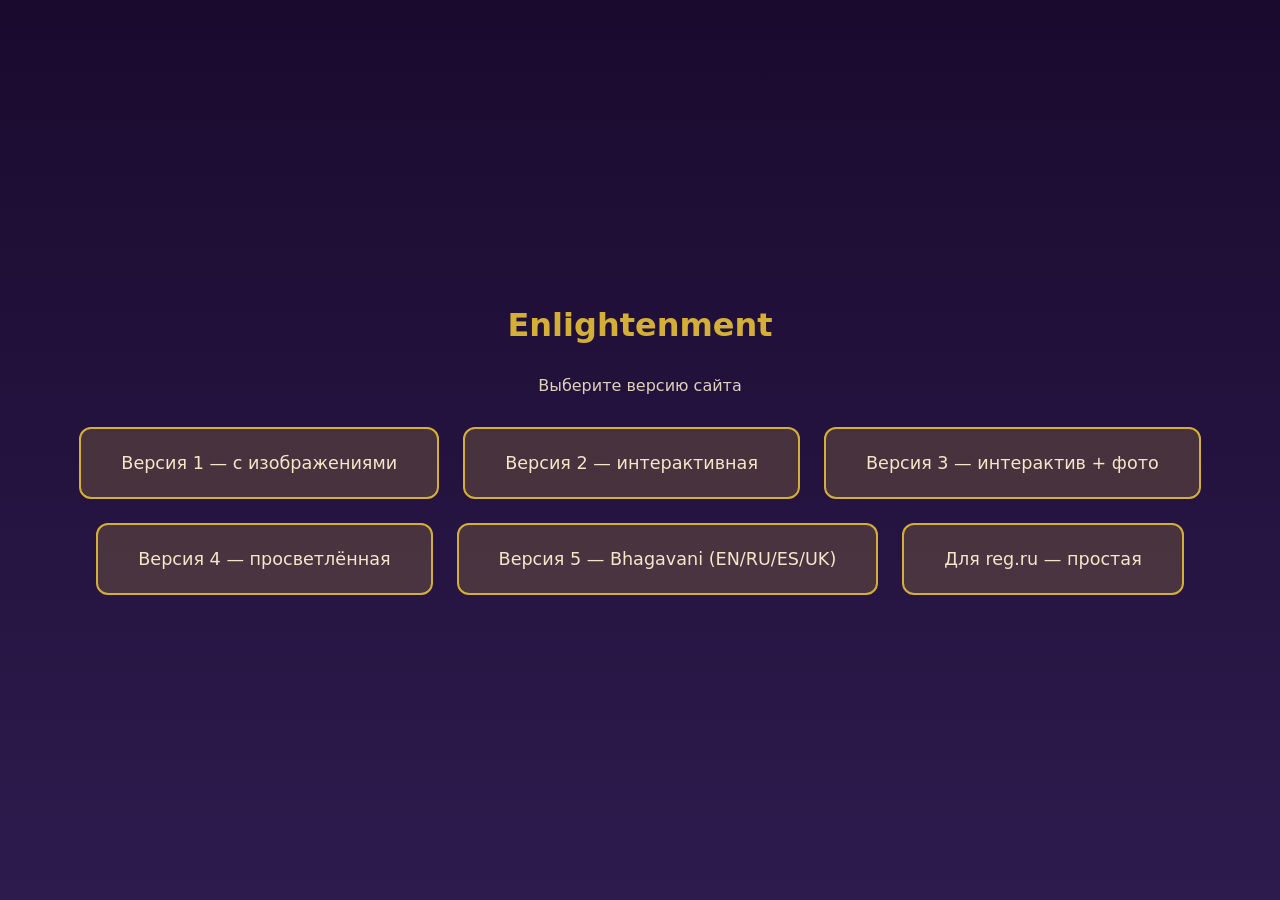
<file: index.html>
<!DOCTYPE html>
<html lang="ru">
<head>
    <meta charset="UTF-8">
    <meta name="viewport" content="width=device-width, initial-scale=1.0">
    <title>Enlightenment — Выбор версии</title>
    <style>
        * { margin: 0; padding: 0; box-sizing: border-box; }
        body {
            font-family: system-ui, sans-serif;
            background: linear-gradient(180deg, #1a0a2e, #2d1b4e);
            min-height: 100vh;
            display: flex;
            align-items: center;
            justify-content: center;
            color: #f5e6c8;
        }
        .container {
            text-align: center;
            padding: 2rem;
        }
        h1 { margin-bottom: 2rem; color: #d4af37; }
        .links { display: flex; gap: 1.5rem; justify-content: center; flex-wrap: wrap; }
        a {
            display: block;
            padding: 1.5rem 2.5rem;
            background: rgba(212, 175, 55, 0.2);
            border: 2px solid #d4af37;
            color: #f5e6c8;
            text-decoration: none;
            border-radius: 12px;
            font-size: 1.1rem;
            transition: all 0.3s;
        }
        a:hover {
            background: rgba(212, 175, 55, 0.4);
            transform: translateY(-4px);
        }
    </style>
</head>
<body>
    <div class="container">
        <h1>Enlightenment</h1>
        <p style="margin-bottom: 2rem; opacity: 0.9;">Выберите версию сайта</p>
        <div class="links">
            <a href="1/index.html">Версия 1 — с изображениями</a>
            <a href="2/index.html">Версия 2 — интерактивная</a>
            <a href="3/index.html">Версия 3 — интерактив + фото</a>
            <a href="4/index.html">Версия 4 — просветлённая</a>
            <a href="5/index.html">Версия 5 — Bhagavani (EN/RU/ES/UK)</a>
            <a href="hosting/index.html">Для reg.ru — простая</a>
        </div>
    </div>
</body>
</html>
</file>
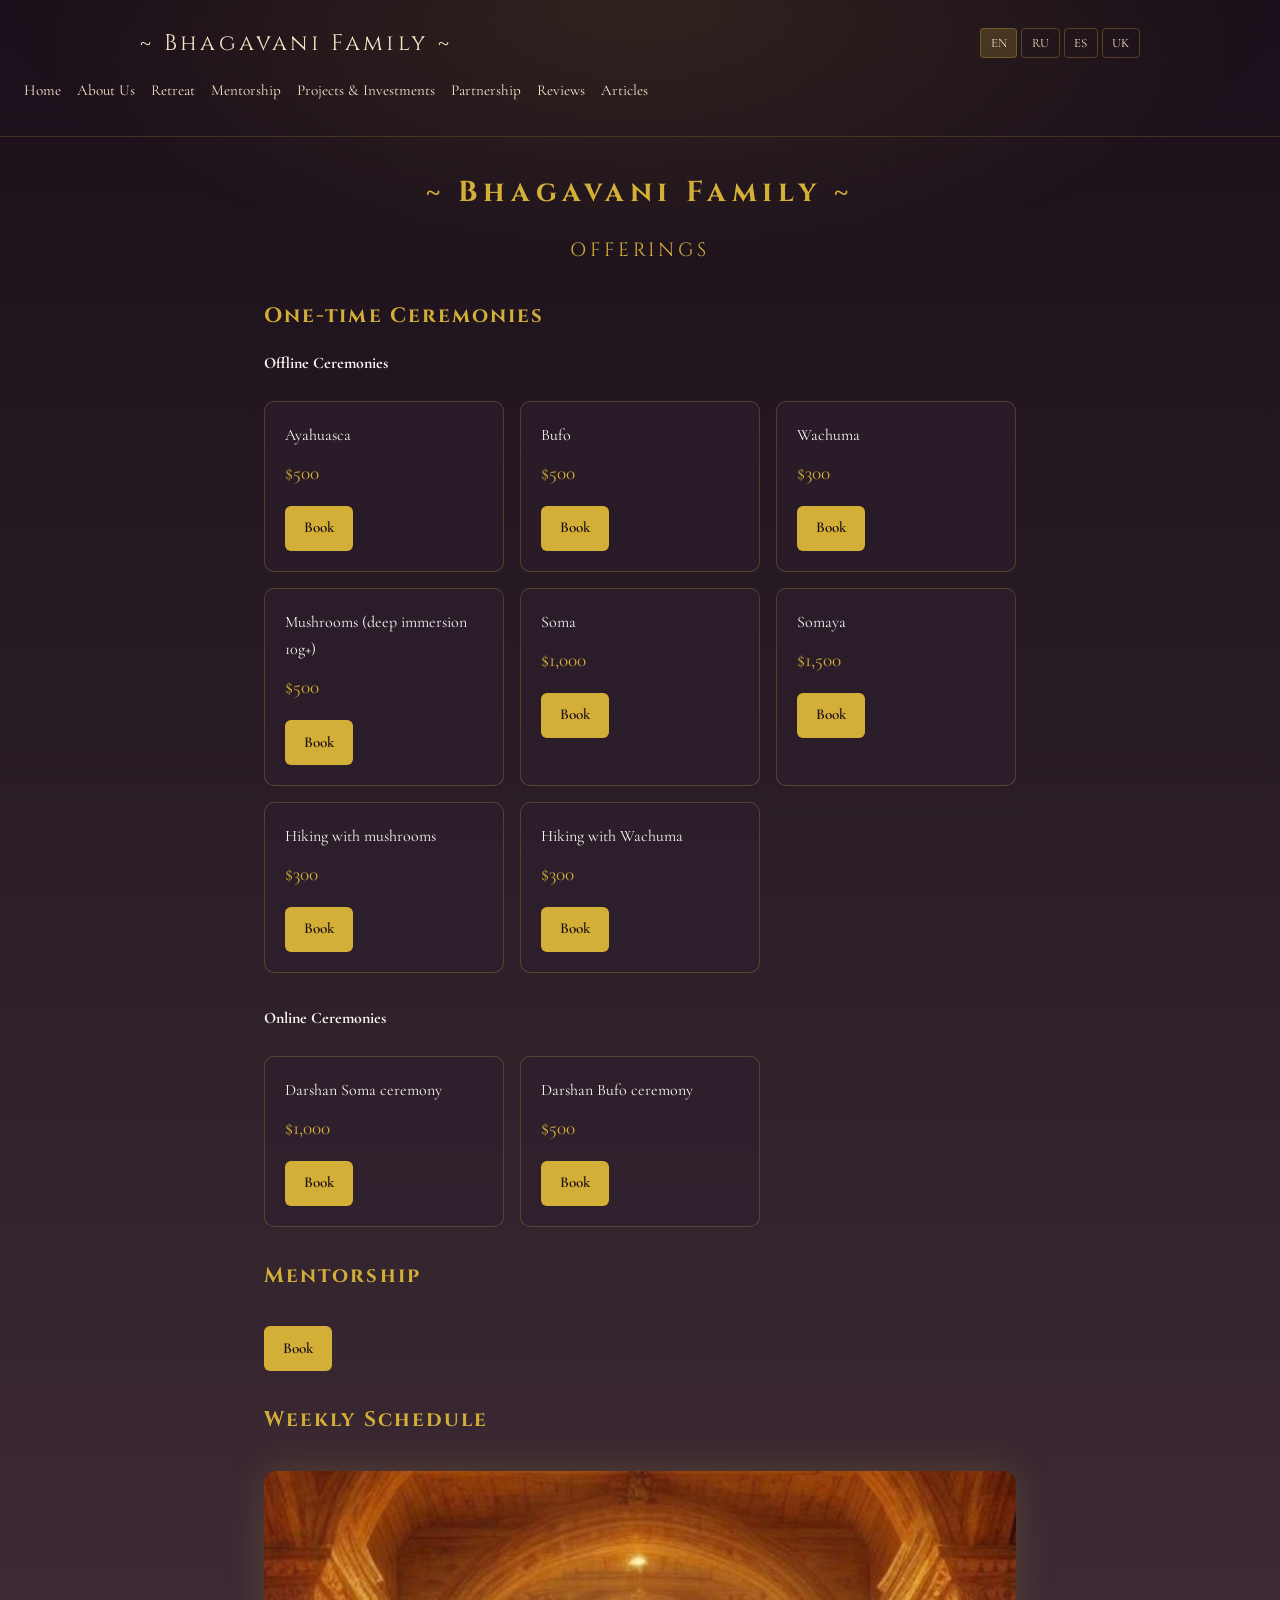
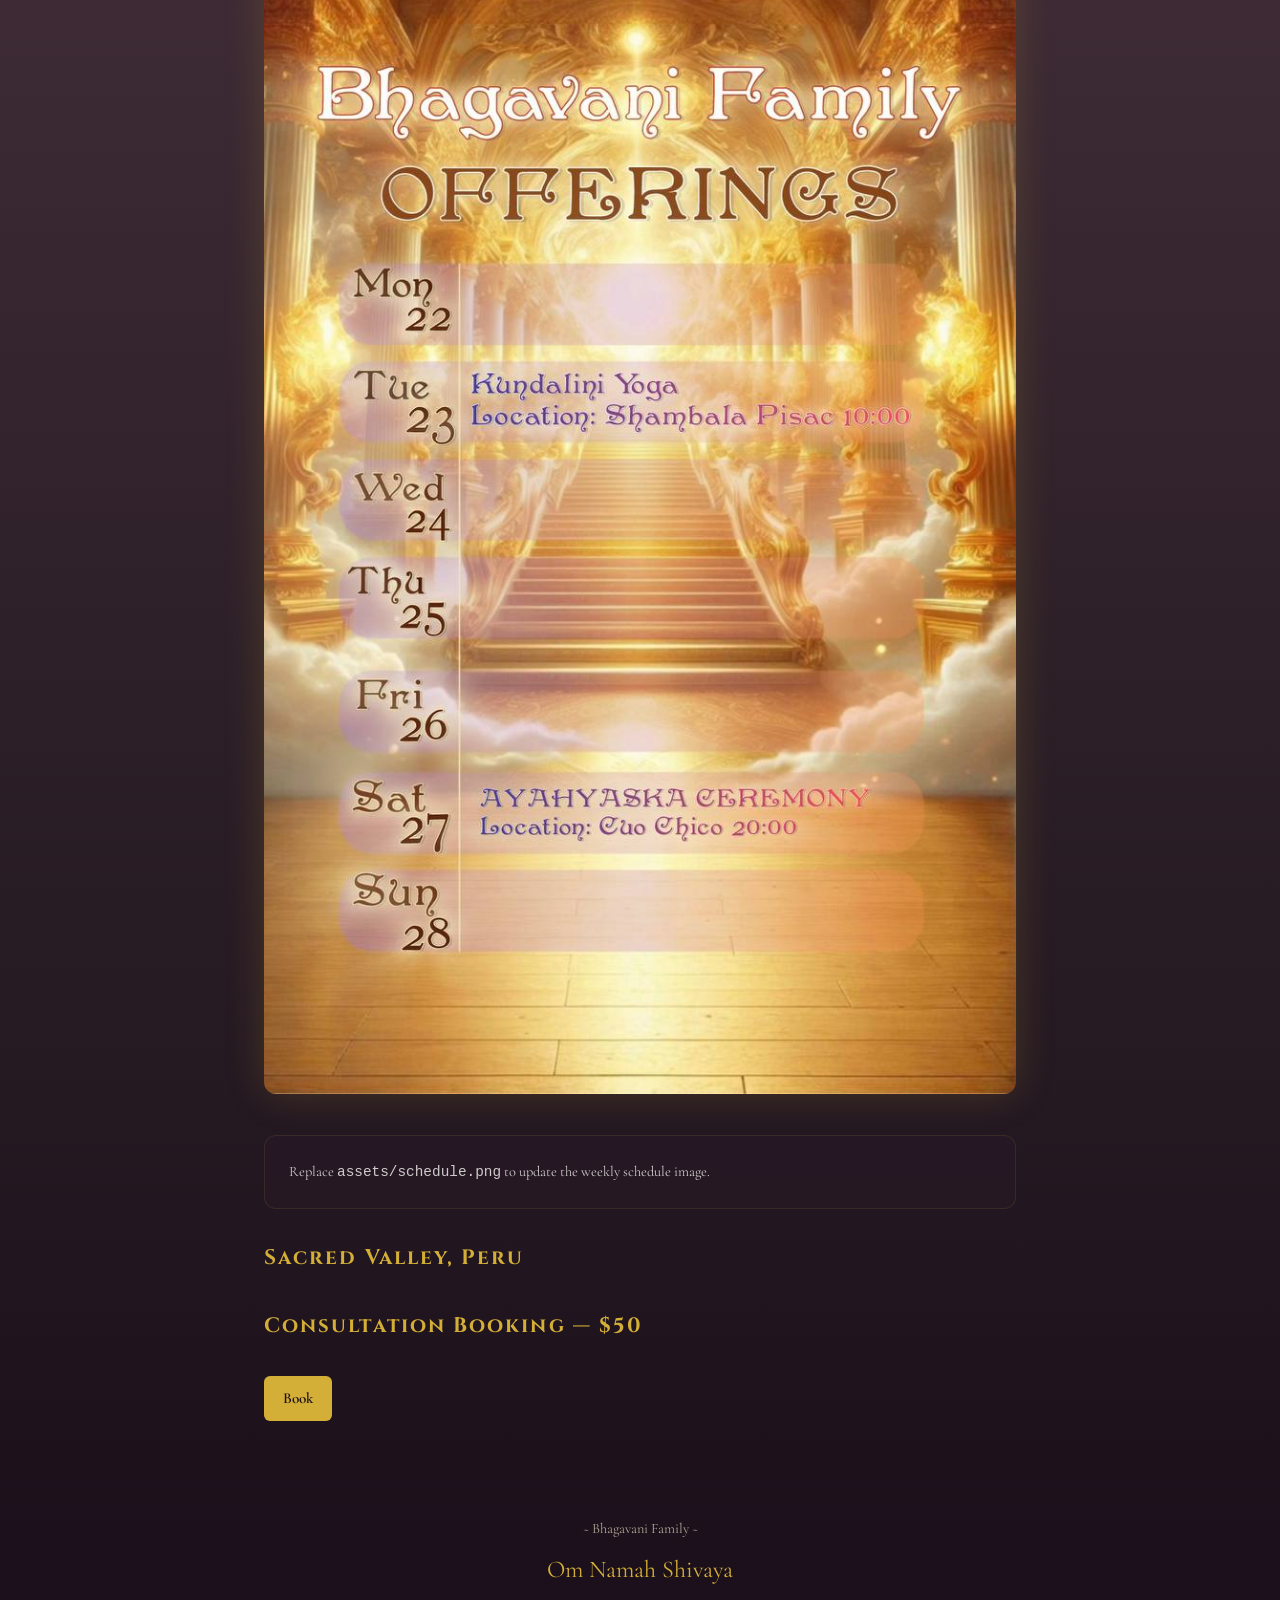
<file: 5/index.html>
<!DOCTYPE html>
<html lang="en">
<head>
  <meta charset="UTF-8">
  <meta name="viewport" content="width=device-width, initial-scale=1.0">
  <title>Bhagavani Family — Enlightenment for Everyone</title>
  <link rel="preconnect" href="https://fonts.googleapis.com">
  <link rel="preconnect" href="https://fonts.gstatic.com" crossorigin>
  <link href="https://fonts.googleapis.com/css2?family=Cinzel:wght@400;500&family=Cormorant+Garamond:ital,wght@0,300;0,400;1,400&display=swap" rel="stylesheet">
  <link rel="stylesheet" href="styles.css">
</head>
<body>
  <header class="header">
    <div class="header-inner">
      <span class="logo">~ Bhagavani Family ~</span>
      <div class="lang-switcher">
        <button class="lang-btn active" data-lang="en">EN</button>
        <button class="lang-btn" data-lang="ru">RU</button>
        <button class="lang-btn" data-lang="es">ES</button>
        <button class="lang-btn" data-lang="uk">UK</button>
      </div>
    </div>
    <nav class="nav">
      <a href="index.html" data-i18n="nav.home">Home</a>
      <a href="about.html" data-i18n="nav.about">About Us</a>
      <a href="retreat.html" data-i18n="nav.retreat">Retreat</a>
      <a href="mentorship.html" data-i18n="nav.mentorship">Mentorship</a>
      <a href="projects.html" data-i18n="nav.projects">Projects & Investments</a>
      <a href="partnership.html" data-i18n="nav.partnership">Partnership</a>
      <a href="reviews.html" data-i18n="nav.reviews">Reviews</a>
      <a href="articles.html" data-i18n="nav.articles">Articles</a>
    </nav>
  </header>

  <main>
    <h1 class="page-title" data-i18n="home.title">~ Bhagavani Family ~</h1>
    <p class="page-title" style="font-size:1.2rem;margin-top:-1rem" data-i18n="home.subtitle">OFFERINGS</p>

    <h2 data-i18n="home.ceremonies">One-time Ceremonies</h2>
    <h3 style="font-size:1rem;margin:1rem 0 0.5rem" data-i18n="home.ceremoniesOffline">Offline Ceremonies</h3>
    <div class="cards-grid">
      <div class="ceremony-card">
        <span data-i18n="ceremonies.ayahuasca">Ayahuasca</span>
        <div class="price">$500</div>
        <a href="https://wa.me/79001234567?text=Hi%2C%20I%20would%20like%20to%20book%20Ayahuasca%20ceremony" class="btn" target="_blank" rel="noopener" data-i18n="home.book">Book</a>
      </div>
      <div class="ceremony-card">
        <span data-i18n="ceremonies.bufo">Bufo</span>
        <div class="price">$500</div>
        <a href="https://wa.me/79001234567?text=Hi%2C%20I%20would%20like%20to%20book%20Bufo%20ceremony" class="btn" target="_blank" rel="noopener" data-i18n="home.book">Book</a>
      </div>
      <div class="ceremony-card">
        <span data-i18n="ceremonies.wachuma">Wachuma</span>
        <div class="price">$300</div>
        <a href="https://wa.me/79001234567?text=Hi%2C%20I%20would%20like%20to%20book%20Wachuma%20ceremony" class="btn" target="_blank" rel="noopener" data-i18n="home.book">Book</a>
      </div>
      <div class="ceremony-card">
        <span data-i18n="ceremonies.mushrooms">Mushrooms (10g+)</span>
        <div class="price">$500</div>
        <a href="https://wa.me/79001234567?text=Hi%2C%20I%20would%20like%20to%20book%20Mushrooms%20ceremony" class="btn" target="_blank" rel="noopener" data-i18n="home.book">Book</a>
      </div>
      <div class="ceremony-card">
        <span data-i18n="ceremonies.soma">Soma</span>
        <div class="price">$1,000</div>
        <a href="https://wa.me/79001234567?text=Hi%2C%20I%20would%20like%20to%20book%20Soma%20ceremony" class="btn" target="_blank" rel="noopener" data-i18n="home.book">Book</a>
      </div>
      <div class="ceremony-card">
        <span data-i18n="ceremonies.somaya">Somaya</span>
        <div class="price">$1,500</div>
        <a href="https://wa.me/79001234567?text=Hi%2C%20I%20would%20like%20to%20book%20Somaya%20ceremony" class="btn" target="_blank" rel="noopener" data-i18n="home.book">Book</a>
      </div>
      <div class="ceremony-card">
        <span data-i18n="ceremonies.hikingMushrooms">Hiking with mushrooms</span>
        <div class="price">$300</div>
        <a href="https://wa.me/79001234567?text=Hi%2C%20I%20would%20like%20to%20book%20Hiking%20with%20mushrooms" class="btn" target="_blank" rel="noopener" data-i18n="home.book">Book</a>
      </div>
      <div class="ceremony-card">
        <span data-i18n="ceremonies.hikingWachuma">Hiking with Wachuma</span>
        <div class="price">$300</div>
        <a href="https://wa.me/79001234567?text=Hi%2C%20I%20would%20like%20to%20book%20Hiking%20with%20Wachuma" class="btn" target="_blank" rel="noopener" data-i18n="home.book">Book</a>
      </div>
    </div>

    <h3 style="font-size:1rem;margin:2rem 0 0.5rem" data-i18n="home.ceremoniesOnline">Online Ceremonies</h3>
    <div class="cards-grid">
      <div class="ceremony-card">
        <span data-i18n="ceremonies.darshanSoma">Darshan Soma ceremony</span>
        <div class="price">$1,000</div>
        <a href="https://wa.me/79001234567?text=Hi%2C%20I%20would%20like%20to%20book%20Darshan%20Soma%20ceremony" class="btn" target="_blank" rel="noopener" data-i18n="home.book">Book</a>
      </div>
      <div class="ceremony-card">
        <span data-i18n="ceremonies.darshanBufo">Darshan Bufo ceremony</span>
        <div class="price">$500</div>
        <a href="https://wa.me/79001234567?text=Hi%2C%20I%20would%20like%20to%20book%20Darshan%20Bufo%20ceremony" class="btn" target="_blank" rel="noopener" data-i18n="home.book">Book</a>
      </div>
    </div>

    <h2 data-i18n="home.mentorship">Mentorship</h2>
    <p><a href="mentorship.html" class="btn" data-i18n="home.book">Book</a></p>

    <h2 data-i18n="home.schedule">Weekly Schedule</h2>
    <div class="schedule-img-wrap">
      <img src="assets/schedule.png" alt="Weekly schedule" onerror="this.src='assets/schedule-placeholder.svg'">
    </div>
    <p class="text-block" style="font-size:0.9rem;opacity:0.8">Replace <code>assets/schedule.png</code> to update the weekly schedule image.</p>

    <h2 data-i18n="home.location">Sacred Valley, Peru</h2>

    <h2 data-i18n="home.consultation">Consultation Booking — $50</h2>
    <a href="https://wa.me/79001234567?text=Hi%2C%20I%20would%20like%20to%20book%20a%20consultation" class="btn" target="_blank" rel="noopener" data-i18n="home.book">Book</a>
  </main>

  <footer class="footer">
    <p>~ Bhagavani Family ~</p>
    <p class="om-closing">Om Namah Shivaya</p>
  </footer>

  <script src="translations.js"></script>
  <script src="app.js"></script>
</body>
</html>
</file>
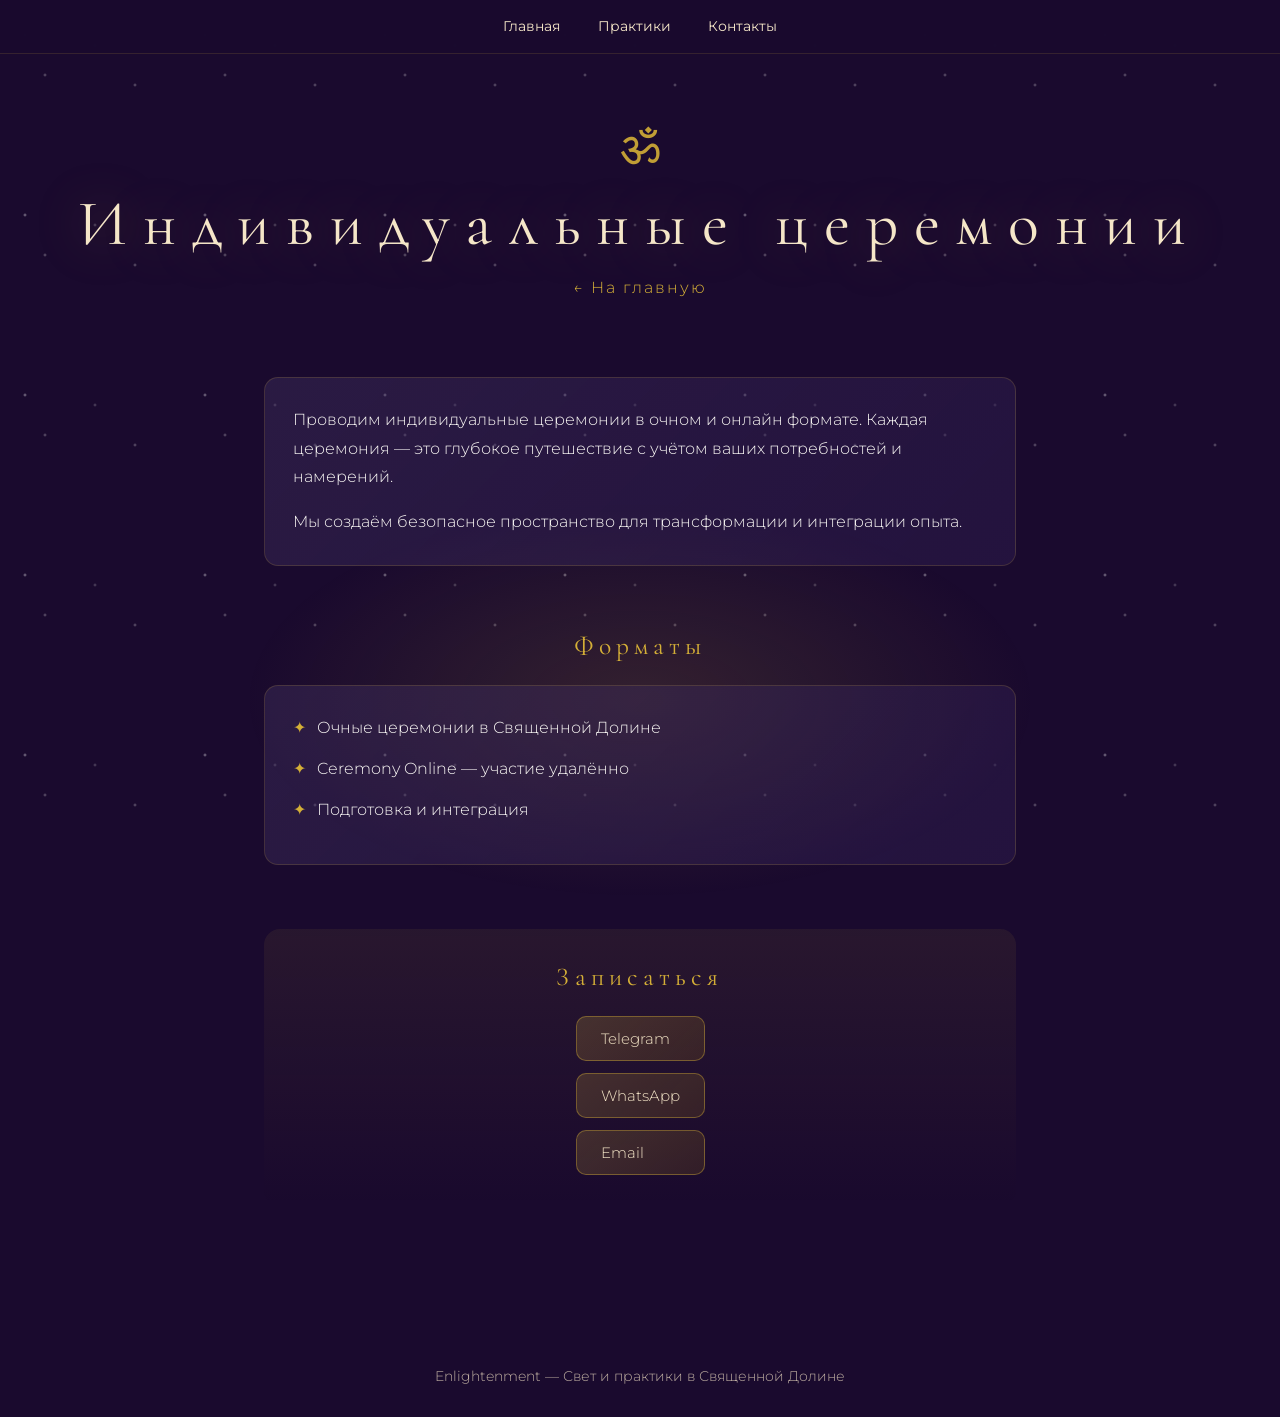
<file: hosting/ceremony/index.html>
<!DOCTYPE html>
<html lang="ru">
<head>
    <meta charset="UTF-8">
    <meta name="viewport" content="width=device-width, initial-scale=1.0">
    <title>Индивидуальные церемонии — Enlightenment</title>
    <link rel="preconnect" href="https://fonts.googleapis.com">
    <link rel="preconnect" href="https://fonts.gstatic.com" crossorigin>
    <link href="https://fonts.googleapis.com/css2?family=Cormorant+Garamond:ital,wght@0,300;0,400;0,500;1,400&family=Montserrat:wght@300;400;500&display=swap" rel="stylesheet">
    <link rel="stylesheet" href="../style.css">
</head>
<body>
    <div class="bg-stars"></div>
    <div class="bg-glow"></div>

    <nav class="nav">
        <a href="../index.html">Главная</a>
        <a href="../index.html#practices">Практики</a>
        <a href="../index.html#contact">Контакты</a>
    </nav>

    <header class="hero">
        <div class="hero-om">ॐ</div>
        <h1 class="hero-title">Индивидуальные церемонии</h1>
        <p class="hero-subtitle"><a href="../index.html" class="back-link">← На главную</a></p>
    </header>

    <main>
        <section class="section">
            <div class="content-block">
                <p>Проводим индивидуальные церемонии в очном и онлайн формате. Каждая церемония — это глубокое путешествие с учётом ваших потребностей и намерений.</p>
                <p>Мы создаём безопасное пространство для трансформации и интеграции опыта.</p>
            </div>
        </section>

        <section class="section">
            <h2 class="section-title">Форматы</h2>
            <div class="content-block">
                <ul class="program-list">
                    <li>Очные церемонии в Священной Долине</li>
                    <li>Ceremony Online — участие удалённо</li>
                    <li>Подготовка и интеграция</li>
                </ul>
            </div>
        </section>

        <section id="contact" class="section contact-section">
            <h2 class="section-title">Записаться</h2>
            <div class="contact-block">
                <div class="contact-links" style="margin:0 auto">
                    <a href="https://t.me/username" class="contact-btn" target="_blank" rel="noopener">Telegram</a>
                    <a href="https://wa.me/79001234567" class="contact-btn" target="_blank" rel="noopener">WhatsApp</a>
                    <a href="mailto:hello@example.com" class="contact-btn">Email</a>
                </div>
            </div>
        </section>
    </main>

    <footer class="footer">
        <p>Enlightenment — Свет и практики в Священной Долине</p>
    </footer>
</body>
</html>
</file>
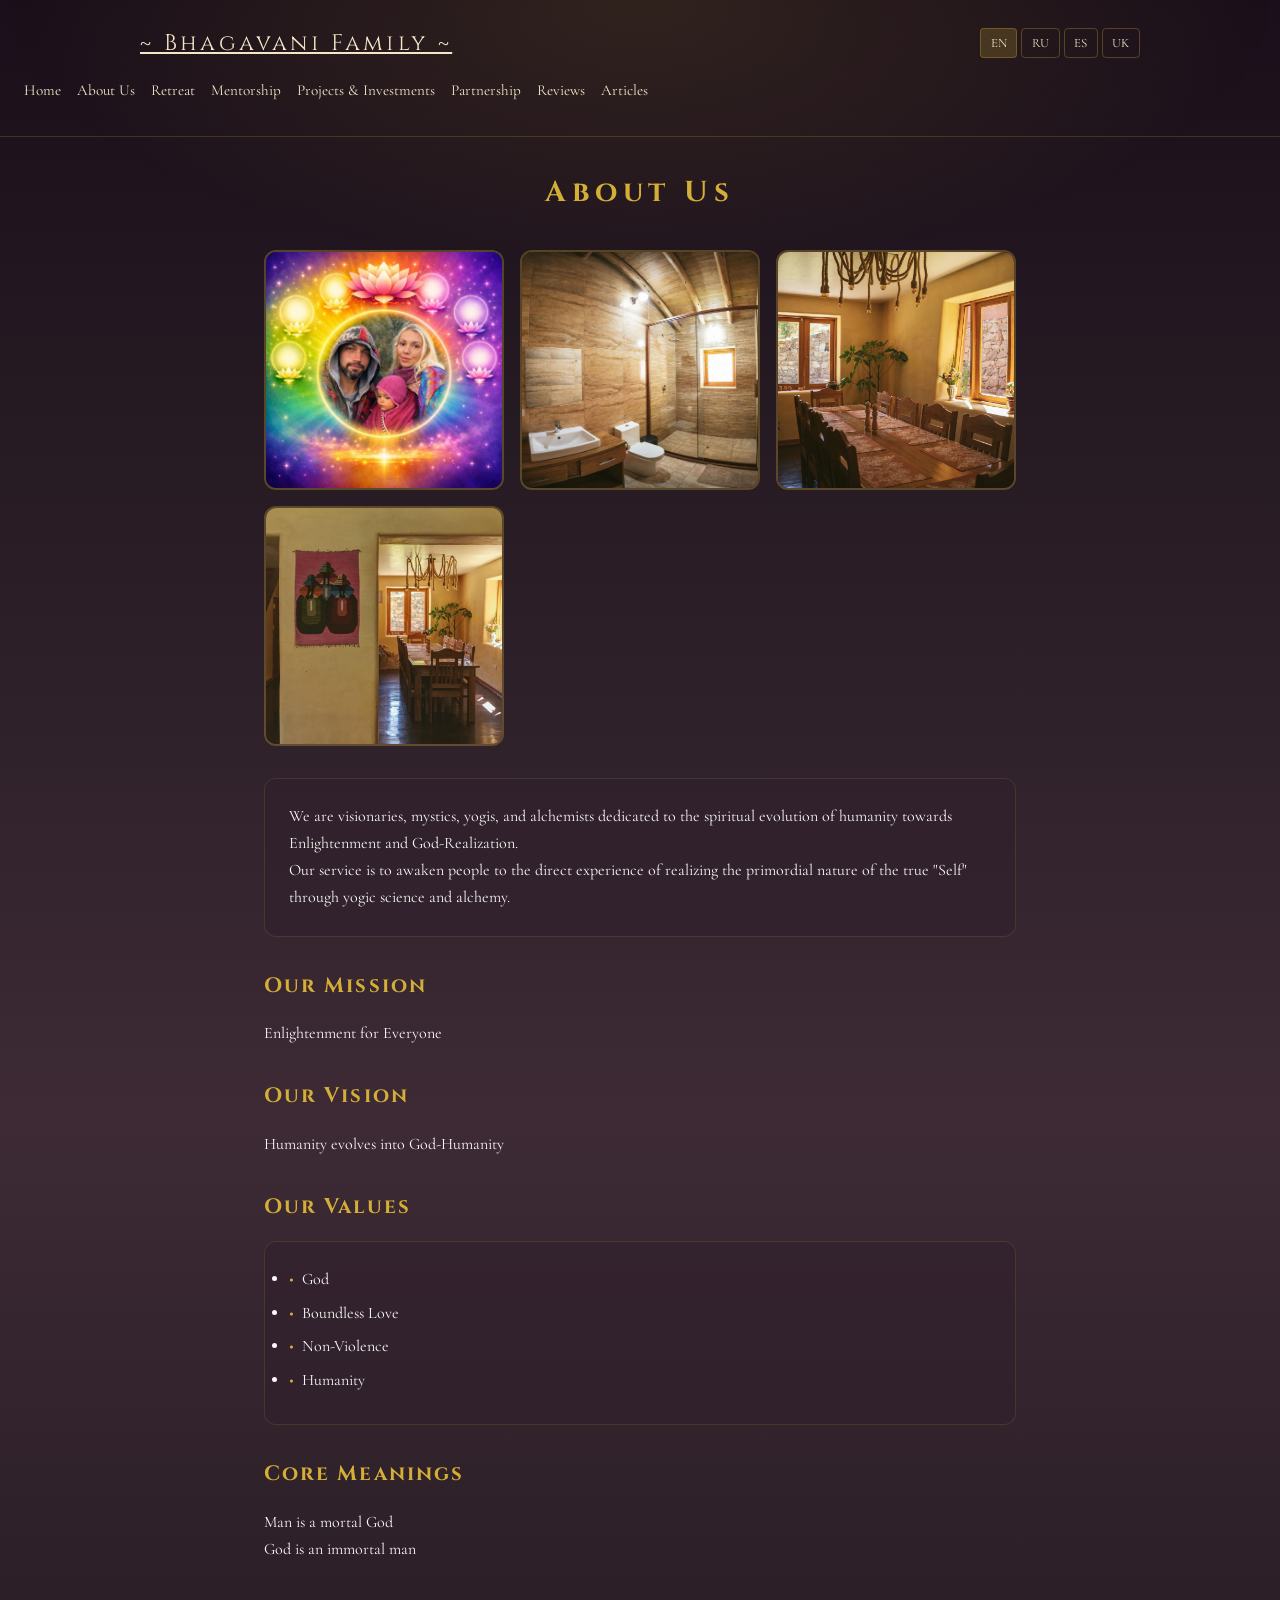
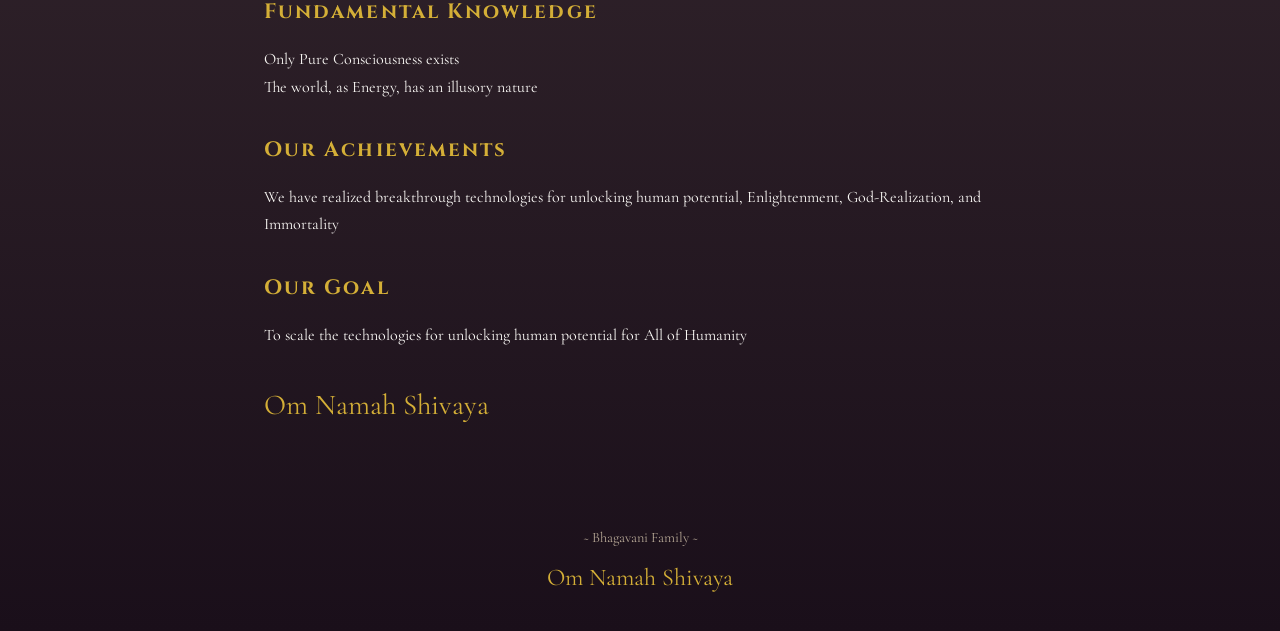
<file: 5/about.html>
<!DOCTYPE html>
<html lang="en">
<head>
  <meta charset="UTF-8">
  <meta name="viewport" content="width=device-width, initial-scale=1.0">
  <title>About Us — Bhagavani Family</title>
  <link rel="preconnect" href="https://fonts.googleapis.com">
  <link rel="preconnect" href="https://fonts.gstatic.com" crossorigin>
  <link href="https://fonts.googleapis.com/css2?family=Cinzel:wght@400;500&family=Cormorant+Garamond:ital,wght@0,300;0,400;1,400&display=swap" rel="stylesheet">
  <link rel="stylesheet" href="styles.css">
</head>
<body>
  <header class="header">
    <div class="header-inner">
      <a href="index.html" class="logo">~ Bhagavani Family ~</a>
      <div class="lang-switcher">
        <button class="lang-btn active" data-lang="en">EN</button>
        <button class="lang-btn" data-lang="ru">RU</button>
        <button class="lang-btn" data-lang="es">ES</button>
        <button class="lang-btn" data-lang="uk">UK</button>
      </div>
    </div>
    <nav class="nav">
      <a href="index.html" data-i18n="nav.home">Home</a>
      <a href="about.html" data-i18n="nav.about">About Us</a>
      <a href="retreat.html" data-i18n="nav.retreat">Retreat</a>
      <a href="mentorship.html" data-i18n="nav.mentorship">Mentorship</a>
      <a href="projects.html" data-i18n="nav.projects">Projects & Investments</a>
      <a href="partnership.html" data-i18n="nav.partnership">Partnership</a>
      <a href="reviews.html" data-i18n="nav.reviews">Reviews</a>
      <a href="articles.html" data-i18n="nav.articles">Articles</a>
    </nav>
  </header>

  <main>
    <h1 class="page-title" data-i18n="about.title">About Us</h1>

    <div class="about-photos">
      <img src="assets/who-we-are.png" alt="Bhagavani Family">
      <img src="photo_2026-02-23_06-10-38.jpg" alt="Family">
      <img src="photo_2026-02-23_06-10-46.jpg" alt="Family">
      <img src="photo_2026-02-23_06-10-49.jpg" alt="Family">
    </div>

    <div class="text-block">
      <p data-i18n="about.intro">We are visionaries, mystics, yogis, and alchemists dedicated to the spiritual evolution of humanity towards Enlightenment and God-Realization.</p>
      <p data-i18n="about.service">Our service is to awaken people to the direct experience of realizing the primordial nature of the true "Self" through yogic science and alchemy.</p>
    </div>

    <h2 data-i18n="about.mission">Our Mission</h2>
    <p data-i18n="about.missionVal">Enlightenment for Everyone</p>

    <h2 data-i18n="about.vision">Our Vision</h2>
    <p data-i18n="about.visionVal">Humanity evolves into God-Humanity</p>

    <h2 data-i18n="about.values">Our Values</h2>
    <ul class="text-block" id="values-list">
      <li>God</li>
      <li>Boundless Love</li>
      <li>Non-Violence</li>
      <li>Humanity</li>
    </ul>

    <h2 data-i18n="about.meanings">Core Meanings</h2>
    <p data-i18n="about.meaning1">Man is a mortal God</p>
    <p data-i18n="about.meaning2">God is an immortal man</p>

    <h2 data-i18n="about.knowledge">Fundamental Knowledge</h2>
    <p data-i18n="about.know1">Only Pure Consciousness exists</p>
    <p data-i18n="about.know2">The world, as Energy, has an illusory nature</p>

    <h2 data-i18n="about.achievements">Our Achievements</h2>
    <p data-i18n="about.achieveVal">We have realized breakthrough technologies for unlocking human potential, Enlightenment, God-Realization, and Immortality</p>

    <h2 data-i18n="about.goal">Our Goal</h2>
    <p data-i18n="about.goalVal">To scale the technologies for unlocking human potential for All of Humanity</p>

    <p class="om-closing" style="font-size:1.8rem;margin-top:2rem" data-i18n="about.om">Om Namah Shivaya</p>
  </main>

  <footer class="footer">
    <p>~ Bhagavani Family ~</p>
    <p class="om-closing">Om Namah Shivaya</p>
  </footer>

  <script src="translations.js"></script>
  <script src="app.js"></script>
</body>
</html>
</file>
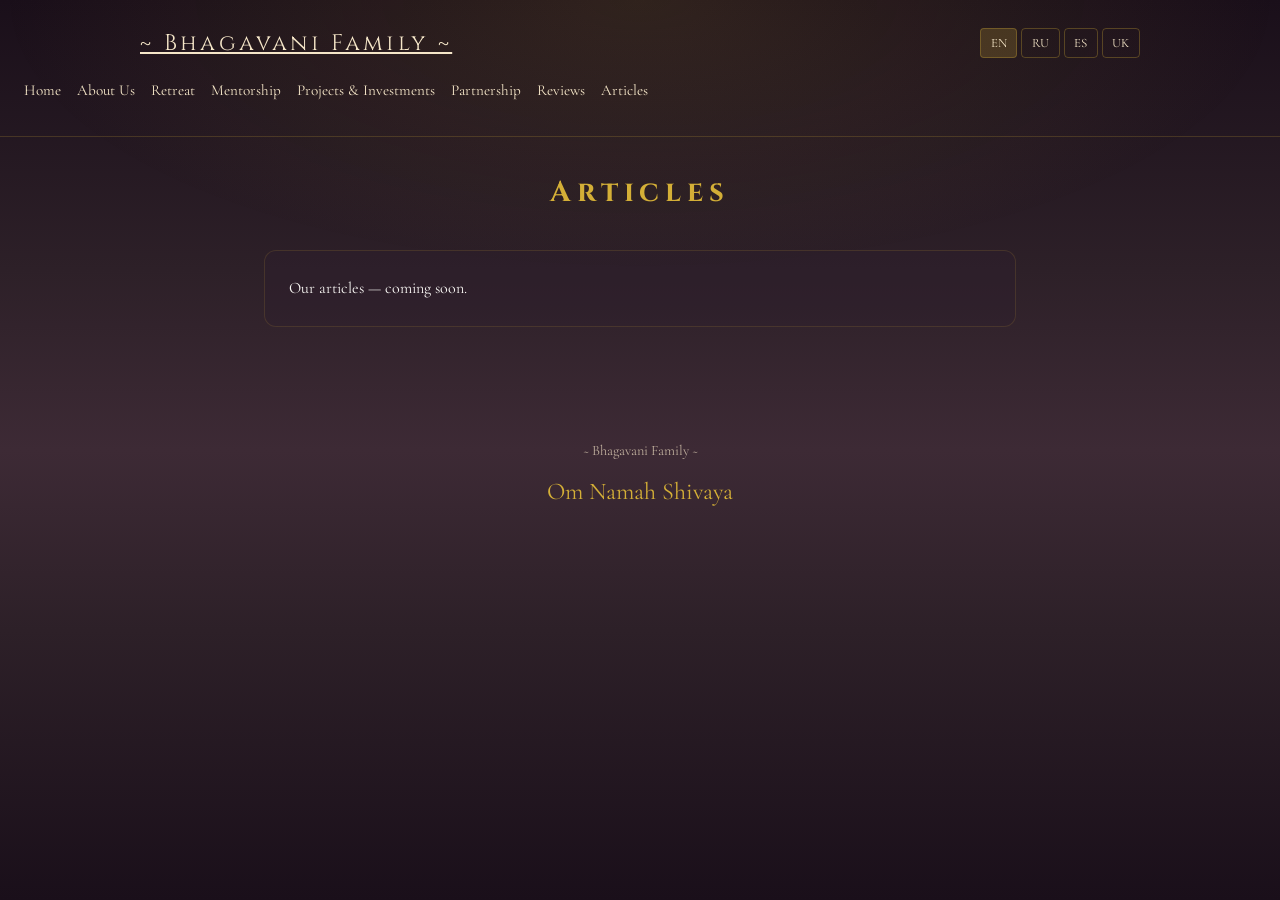
<file: 5/articles.html>
<!DOCTYPE html>
<html lang="en">
<head>
  <meta charset="UTF-8">
  <meta name="viewport" content="width=device-width, initial-scale=1.0">
  <title>Articles — Bhagavani Family</title>
  <link rel="preconnect" href="https://fonts.googleapis.com">
  <link rel="preconnect" href="https://fonts.gstatic.com" crossorigin>
  <link href="https://fonts.googleapis.com/css2?family=Cinzel:wght@400;500&family=Cormorant+Garamond:ital,wght@0,300;0,400;1,400&display=swap" rel="stylesheet">
  <link rel="stylesheet" href="styles.css">
</head>
<body>
  <header class="header">
    <div class="header-inner">
      <a href="index.html" class="logo">~ Bhagavani Family ~</a>
      <div class="lang-switcher">
        <button class="lang-btn active" data-lang="en">EN</button>
        <button class="lang-btn" data-lang="ru">RU</button>
        <button class="lang-btn" data-lang="es">ES</button>
        <button class="lang-btn" data-lang="uk">UK</button>
      </div>
    </div>
    <nav class="nav">
      <a href="index.html" data-i18n="nav.home">Home</a>
      <a href="about.html" data-i18n="nav.about">About Us</a>
      <a href="retreat.html" data-i18n="nav.retreat">Retreat</a>
      <a href="mentorship.html" data-i18n="nav.mentorship">Mentorship</a>
      <a href="projects.html" data-i18n="nav.projects">Projects & Investments</a>
      <a href="partnership.html" data-i18n="nav.partnership">Partnership</a>
      <a href="reviews.html" data-i18n="nav.reviews">Reviews</a>
      <a href="articles.html" data-i18n="nav.articles">Articles</a>
    </nav>
  </header>

  <main>
    <h1 class="page-title" data-i18n="nav.articles">Articles</h1>
    <div class="text-block">
      <p>Our articles — coming soon.</p>
    </div>
  </main>

  <footer class="footer">
    <p>~ Bhagavani Family ~</p>
    <p class="om-closing">Om Namah Shivaya</p>
  </footer>

  <script src="translations.js"></script>
  <script src="app.js"></script>
</body>
</html>
</file>
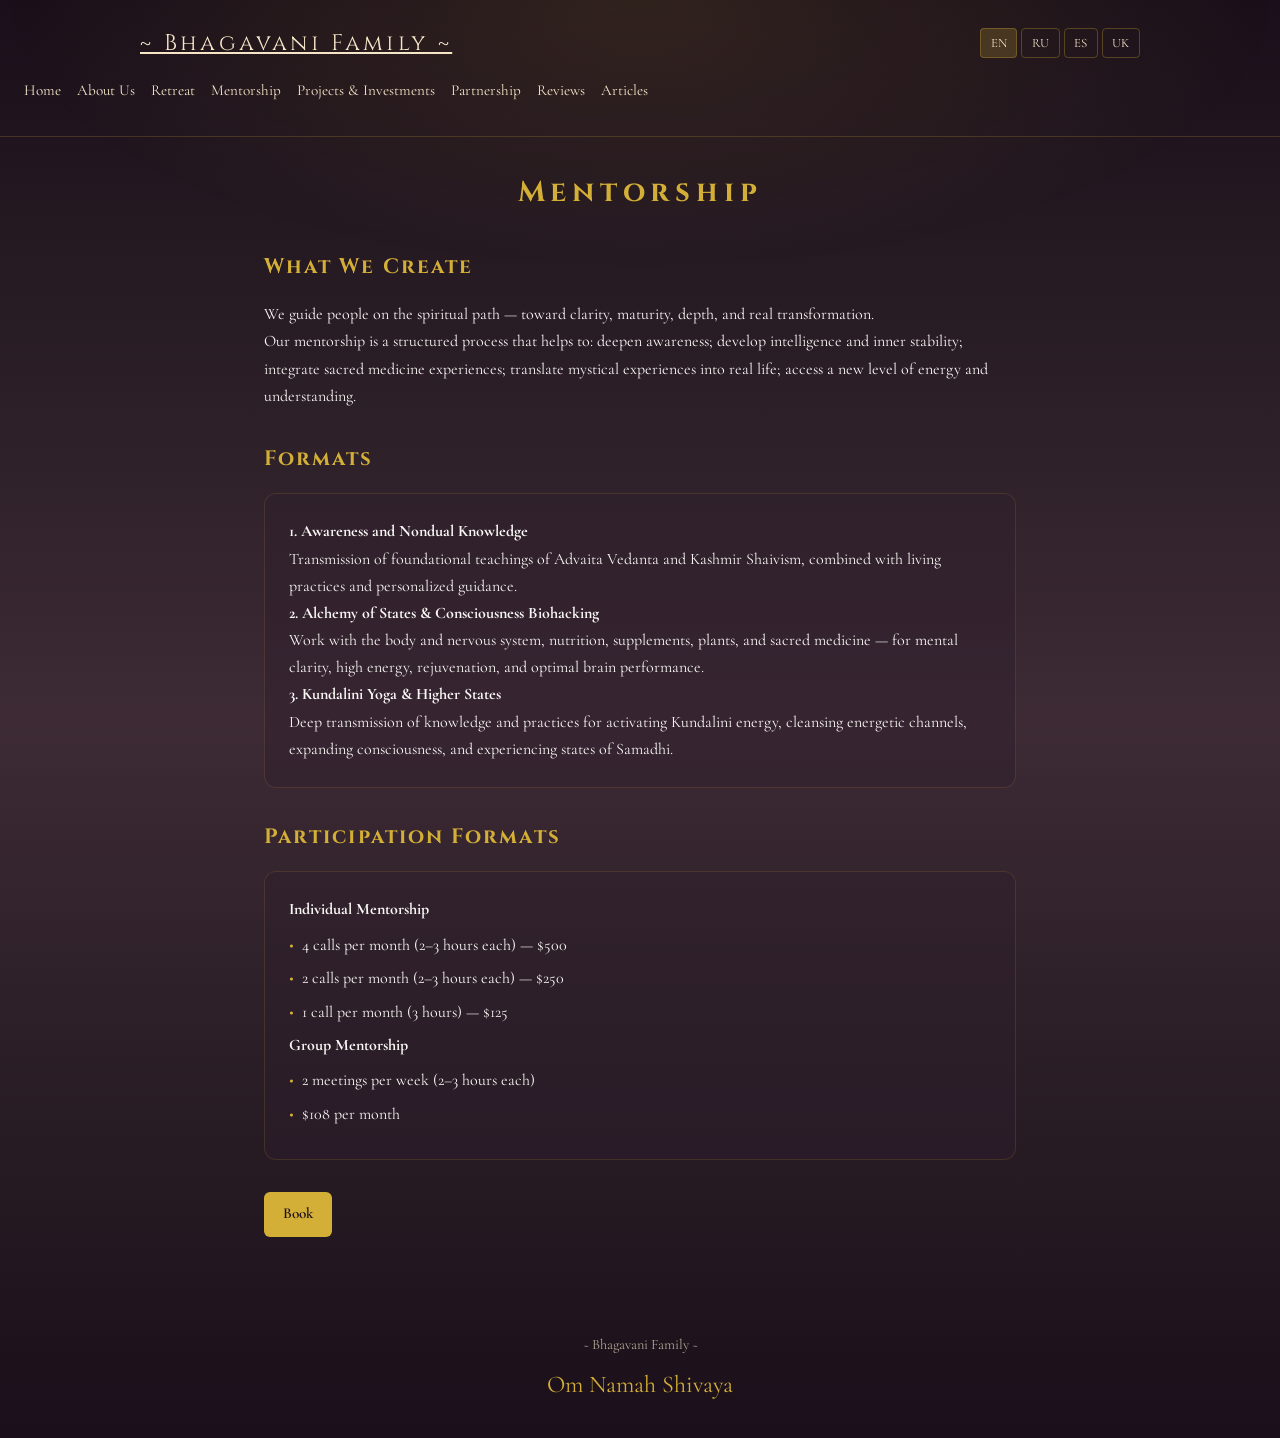
<file: 5/mentorship.html>
<!DOCTYPE html>
<html lang="en">
<head>
  <meta charset="UTF-8">
  <meta name="viewport" content="width=device-width, initial-scale=1.0">
  <title>Mentorship — Bhagavani Family</title>
  <link rel="preconnect" href="https://fonts.googleapis.com">
  <link rel="preconnect" href="https://fonts.gstatic.com" crossorigin>
  <link href="https://fonts.googleapis.com/css2?family=Cinzel:wght@400;500&family=Cormorant+Garamond:ital,wght@0,300;0,400;1,400&display=swap" rel="stylesheet">
  <link rel="stylesheet" href="styles.css">
</head>
<body>
  <header class="header">
    <div class="header-inner">
      <a href="index.html" class="logo">~ Bhagavani Family ~</a>
      <div class="lang-switcher">
        <button class="lang-btn active" data-lang="en">EN</button>
        <button class="lang-btn" data-lang="ru">RU</button>
        <button class="lang-btn" data-lang="es">ES</button>
        <button class="lang-btn" data-lang="uk">UK</button>
      </div>
    </div>
    <nav class="nav">
      <a href="index.html" data-i18n="nav.home">Home</a>
      <a href="about.html" data-i18n="nav.about">About Us</a>
      <a href="retreat.html" data-i18n="nav.retreat">Retreat</a>
      <a href="mentorship.html" data-i18n="nav.mentorship">Mentorship</a>
      <a href="projects.html" data-i18n="nav.projects">Projects & Investments</a>
      <a href="partnership.html" data-i18n="nav.partnership">Partnership</a>
      <a href="reviews.html" data-i18n="nav.reviews">Reviews</a>
      <a href="articles.html" data-i18n="nav.articles">Articles</a>
    </nav>
  </header>

  <main>
    <h1 class="page-title" data-i18n="mentorship.title">Mentorship</h1>

    <h2 data-i18n="mentorship.whatWeCreate">What We Create</h2>
    <p>We guide people on the spiritual path — toward clarity, maturity, depth, and real transformation.</p>
    <p>Our mentorship is a structured process that helps to: deepen awareness; develop intelligence and inner stability; integrate sacred medicine experiences; translate mystical experiences into real life; access a new level of energy and understanding.</p>

    <h2 data-i18n="mentorship.formats">Online / Offline Mentorship Formats</h2>
    <div class="text-block">
      <p><strong>1. Awareness and Nondual Knowledge</strong><br>Transmission of foundational teachings of Advaita Vedanta and Kashmir Shaivism, combined with living practices and personalized guidance.</p>
      <p><strong>2. Alchemy of States & Consciousness Biohacking</strong><br>Work with the body and nervous system, nutrition, supplements, plants, and sacred medicine — for mental clarity, high energy, rejuvenation, and optimal brain performance.</p>
      <p><strong>3. Kundalini Yoga & Higher States</strong><br>Deep transmission of knowledge and practices for activating Kundalini energy, cleansing energetic channels, expanding consciousness, and experiencing states of Samadhi.</p>
    </div>

    <h2 data-i18n="mentorship.participation">Participation Formats</h2>
    <div class="text-block">
      <p><strong data-i18n="mentorship.individual">Individual Mentorship</strong></p>
      <ul>
        <li>4 calls per month (2–3 hours each) — $500</li>
        <li>2 calls per month (2–3 hours each) — $250</li>
        <li>1 call per month (3 hours) — $125</li>
      </ul>
      <p><strong data-i18n="mentorship.group">Group Mentorship</strong></p>
      <ul>
        <li>2 meetings per week (2–3 hours each)</li>
        <li>$108 per month</li>
      </ul>
    </div>

    <a href="https://wa.me/79001234567?text=Hi%2C%20I%20would%20like%20to%20book%20mentorship" class="btn" target="_blank" rel="noopener" data-i18n="home.book">Book</a>
  </main>

  <footer class="footer">
    <p>~ Bhagavani Family ~</p>
    <p class="om-closing">Om Namah Shivaya</p>
  </footer>

  <script src="translations.js"></script>
  <script src="app.js"></script>
</body>
</html>
</file>
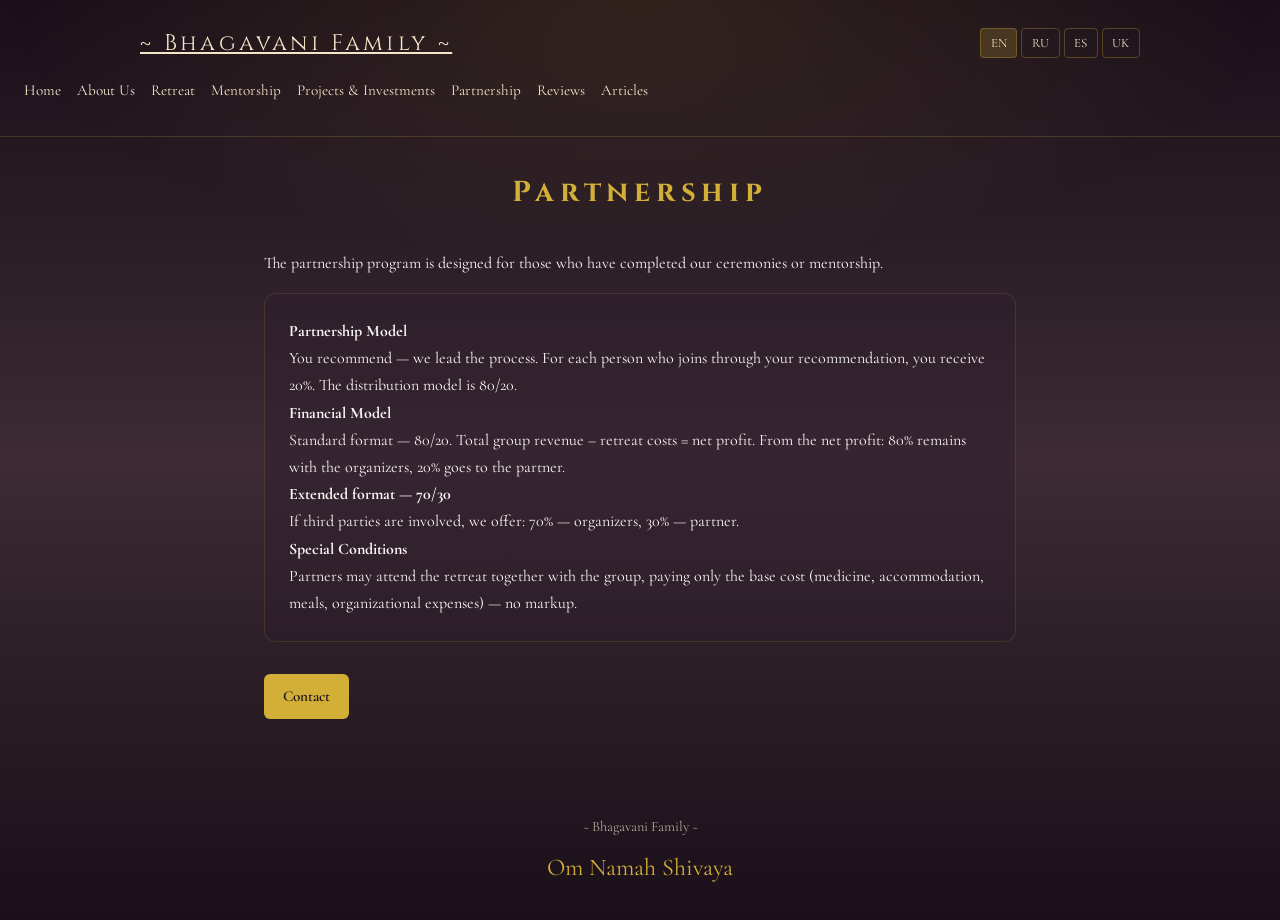
<file: 5/partnership.html>
<!DOCTYPE html>
<html lang="en">
<head>
  <meta charset="UTF-8">
  <meta name="viewport" content="width=device-width, initial-scale=1.0">
  <title>Partnership — Bhagavani Family</title>
  <link rel="preconnect" href="https://fonts.googleapis.com">
  <link rel="preconnect" href="https://fonts.gstatic.com" crossorigin>
  <link href="https://fonts.googleapis.com/css2?family=Cinzel:wght@400;500&family=Cormorant+Garamond:ital,wght@0,300;0,400;1,400&display=swap" rel="stylesheet">
  <link rel="stylesheet" href="styles.css">
</head>
<body>
  <header class="header">
    <div class="header-inner">
      <a href="index.html" class="logo">~ Bhagavani Family ~</a>
      <div class="lang-switcher">
        <button class="lang-btn active" data-lang="en">EN</button>
        <button class="lang-btn" data-lang="ru">RU</button>
        <button class="lang-btn" data-lang="es">ES</button>
        <button class="lang-btn" data-lang="uk">UK</button>
      </div>
    </div>
    <nav class="nav">
      <a href="index.html" data-i18n="nav.home">Home</a>
      <a href="about.html" data-i18n="nav.about">About Us</a>
      <a href="retreat.html" data-i18n="nav.retreat">Retreat</a>
      <a href="mentorship.html" data-i18n="nav.mentorship">Mentorship</a>
      <a href="projects.html" data-i18n="nav.projects">Projects & Investments</a>
      <a href="partnership.html" data-i18n="nav.partnership">Partnership</a>
      <a href="reviews.html" data-i18n="nav.reviews">Reviews</a>
      <a href="articles.html" data-i18n="nav.articles">Articles</a>
    </nav>
  </header>

  <main>
    <h1 class="page-title" data-i18n="partnership.title">Partnership</h1>
    <p data-i18n="partnership.intro">The partnership program is designed for those who have completed our ceremonies or mentorship.</p>

    <div class="text-block">
      <p><strong>Partnership Model</strong><br>You recommend — we lead the process. For each person who joins through your recommendation, you receive 20%. The distribution model is 80/20.</p>
      <p><strong>Financial Model</strong><br>Standard format — 80/20. Total group revenue – retreat costs = net profit. From the net profit: 80% remains with the organizers, 20% goes to the partner.</p>
      <p><strong>Extended format — 70/30</strong><br>If third parties are involved, we offer: 70% — organizers, 30% — partner.</p>
      <p><strong>Special Conditions</strong><br>Partners may attend the retreat together with the group, paying only the base cost (medicine, accommodation, meals, organizational expenses) — no markup.</p>
    </div>

    <a href="https://wa.me/79001234567?text=Hi%2C%20I%20am%20interested%20in%20the%20partnership%20program" class="btn" target="_blank" rel="noopener" data-i18n="contact">Contact</a>
  </main>

  <footer class="footer">
    <p>~ Bhagavani Family ~</p>
    <p class="om-closing">Om Namah Shivaya</p>
  </footer>

  <script src="translations.js"></script>
  <script src="app.js"></script>
</body>
</html>
</file>
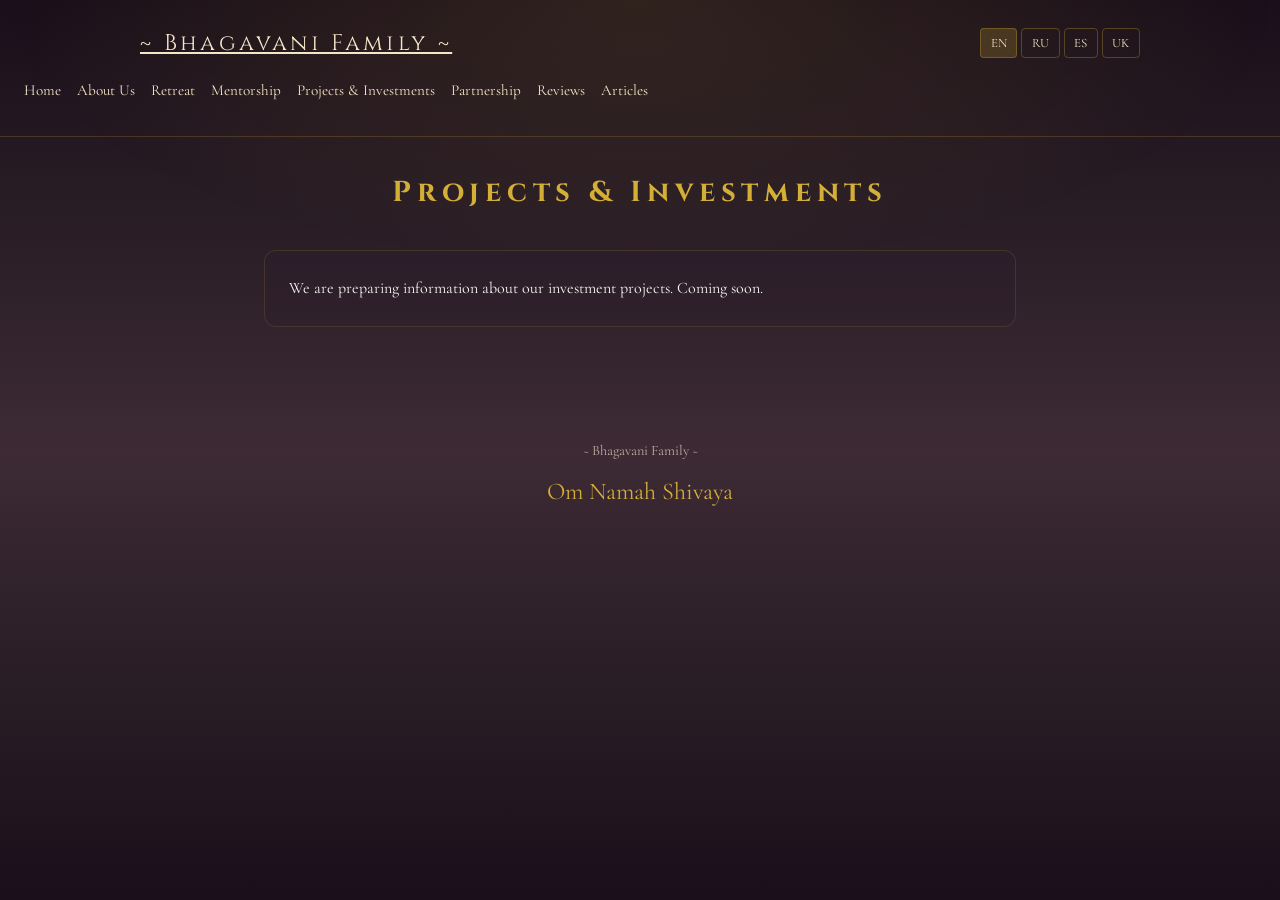
<file: 5/projects.html>
<!DOCTYPE html>
<html lang="en">
<head>
  <meta charset="UTF-8">
  <meta name="viewport" content="width=device-width, initial-scale=1.0">
  <title>Projects & Investments — Bhagavani Family</title>
  <link rel="preconnect" href="https://fonts.googleapis.com">
  <link rel="preconnect" href="https://fonts.gstatic.com" crossorigin>
  <link href="https://fonts.googleapis.com/css2?family=Cinzel:wght@400;500&family=Cormorant+Garamond:ital,wght@0,300;0,400;1,400&display=swap" rel="stylesheet">
  <link rel="stylesheet" href="styles.css">
</head>
<body>
  <header class="header">
    <div class="header-inner">
      <a href="index.html" class="logo">~ Bhagavani Family ~</a>
      <div class="lang-switcher">
        <button class="lang-btn active" data-lang="en">EN</button>
        <button class="lang-btn" data-lang="ru">RU</button>
        <button class="lang-btn" data-lang="es">ES</button>
        <button class="lang-btn" data-lang="uk">UK</button>
      </div>
    </div>
    <nav class="nav">
      <a href="index.html" data-i18n="nav.home">Home</a>
      <a href="about.html" data-i18n="nav.about">About Us</a>
      <a href="retreat.html" data-i18n="nav.retreat">Retreat</a>
      <a href="mentorship.html" data-i18n="nav.mentorship">Mentorship</a>
      <a href="projects.html" data-i18n="nav.projects">Projects & Investments</a>
      <a href="partnership.html" data-i18n="nav.partnership">Partnership</a>
      <a href="reviews.html" data-i18n="nav.reviews">Reviews</a>
      <a href="articles.html" data-i18n="nav.articles">Articles</a>
    </nav>
  </header>

  <main>
    <h1 class="page-title" data-i18n="projects.title">Projects & Investments</h1>
    <div class="text-block">
      <p data-i18n="projects.comingSoon">We are preparing information about our investment projects. Coming soon.</p>
    </div>
  </main>

  <footer class="footer">
    <p>~ Bhagavani Family ~</p>
    <p class="om-closing">Om Namah Shivaya</p>
  </footer>

  <script src="translations.js"></script>
  <script src="app.js"></script>
</body>
</html>
</file>
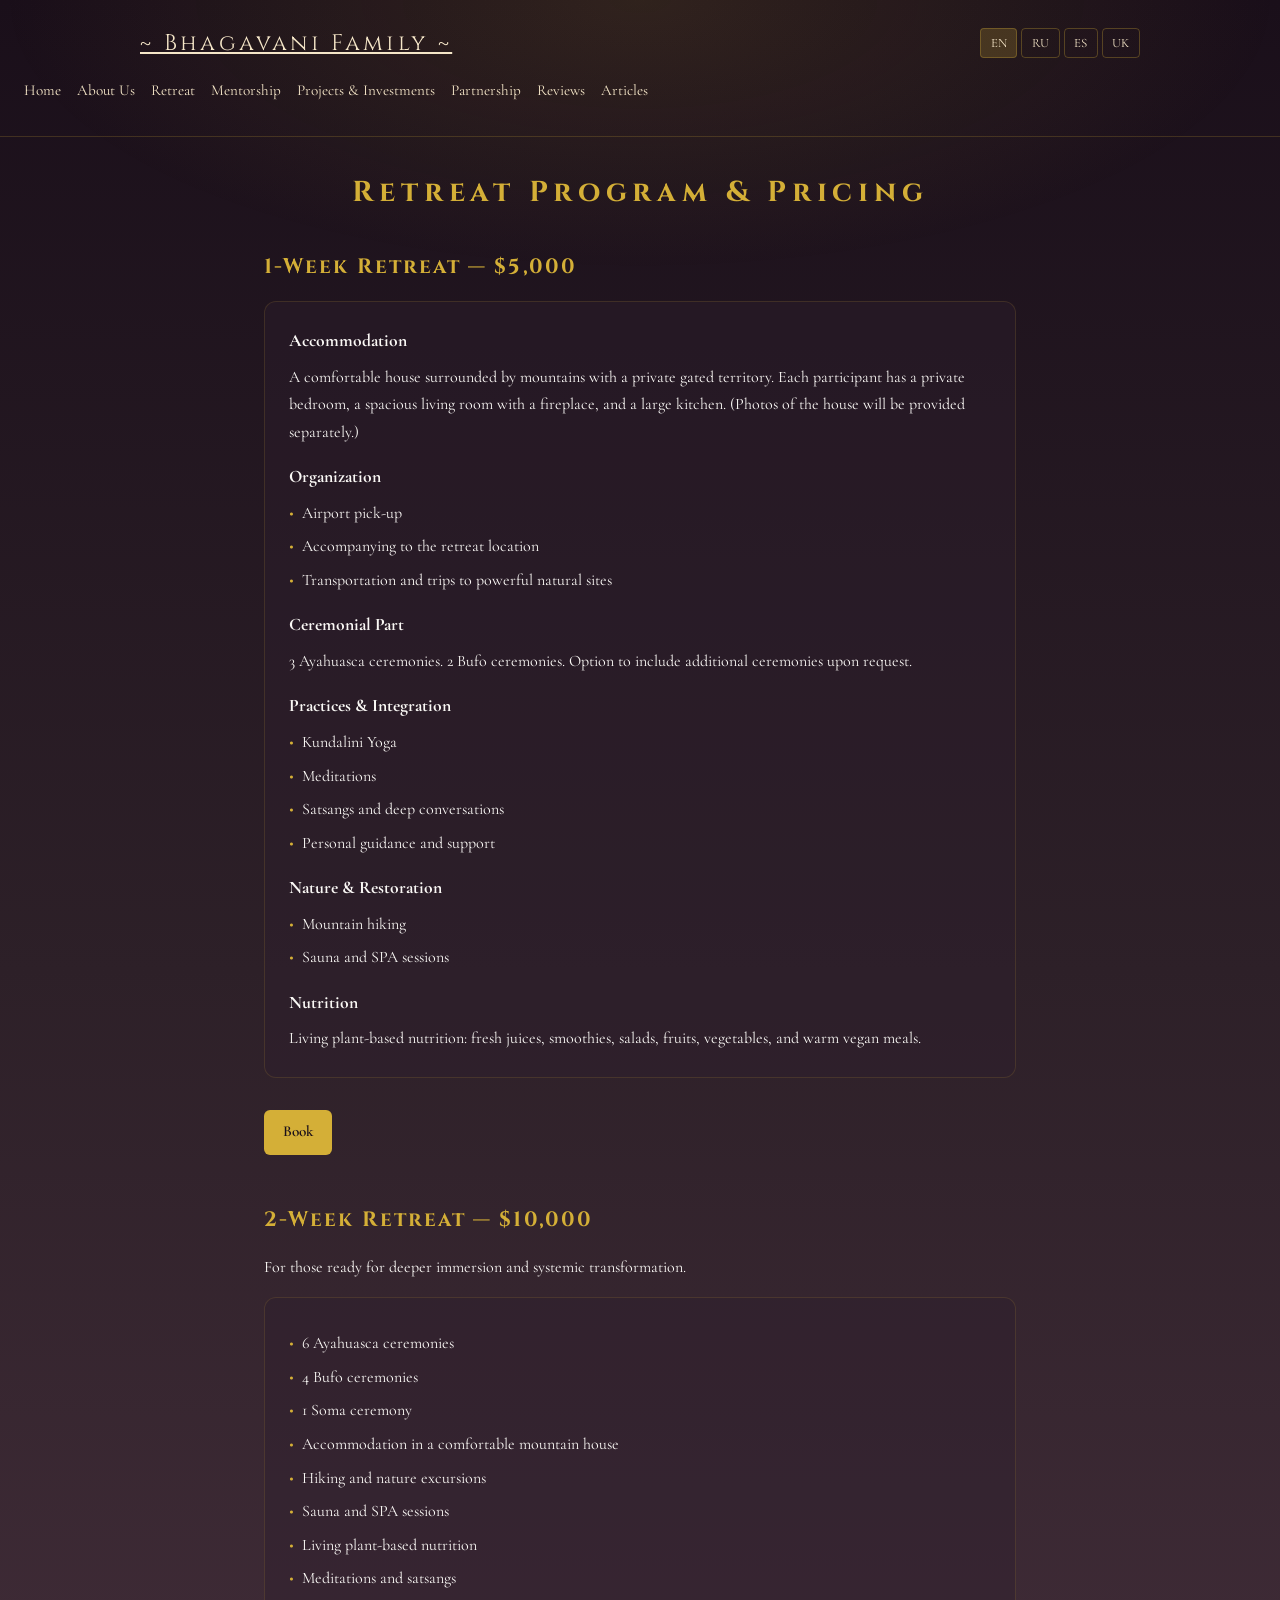
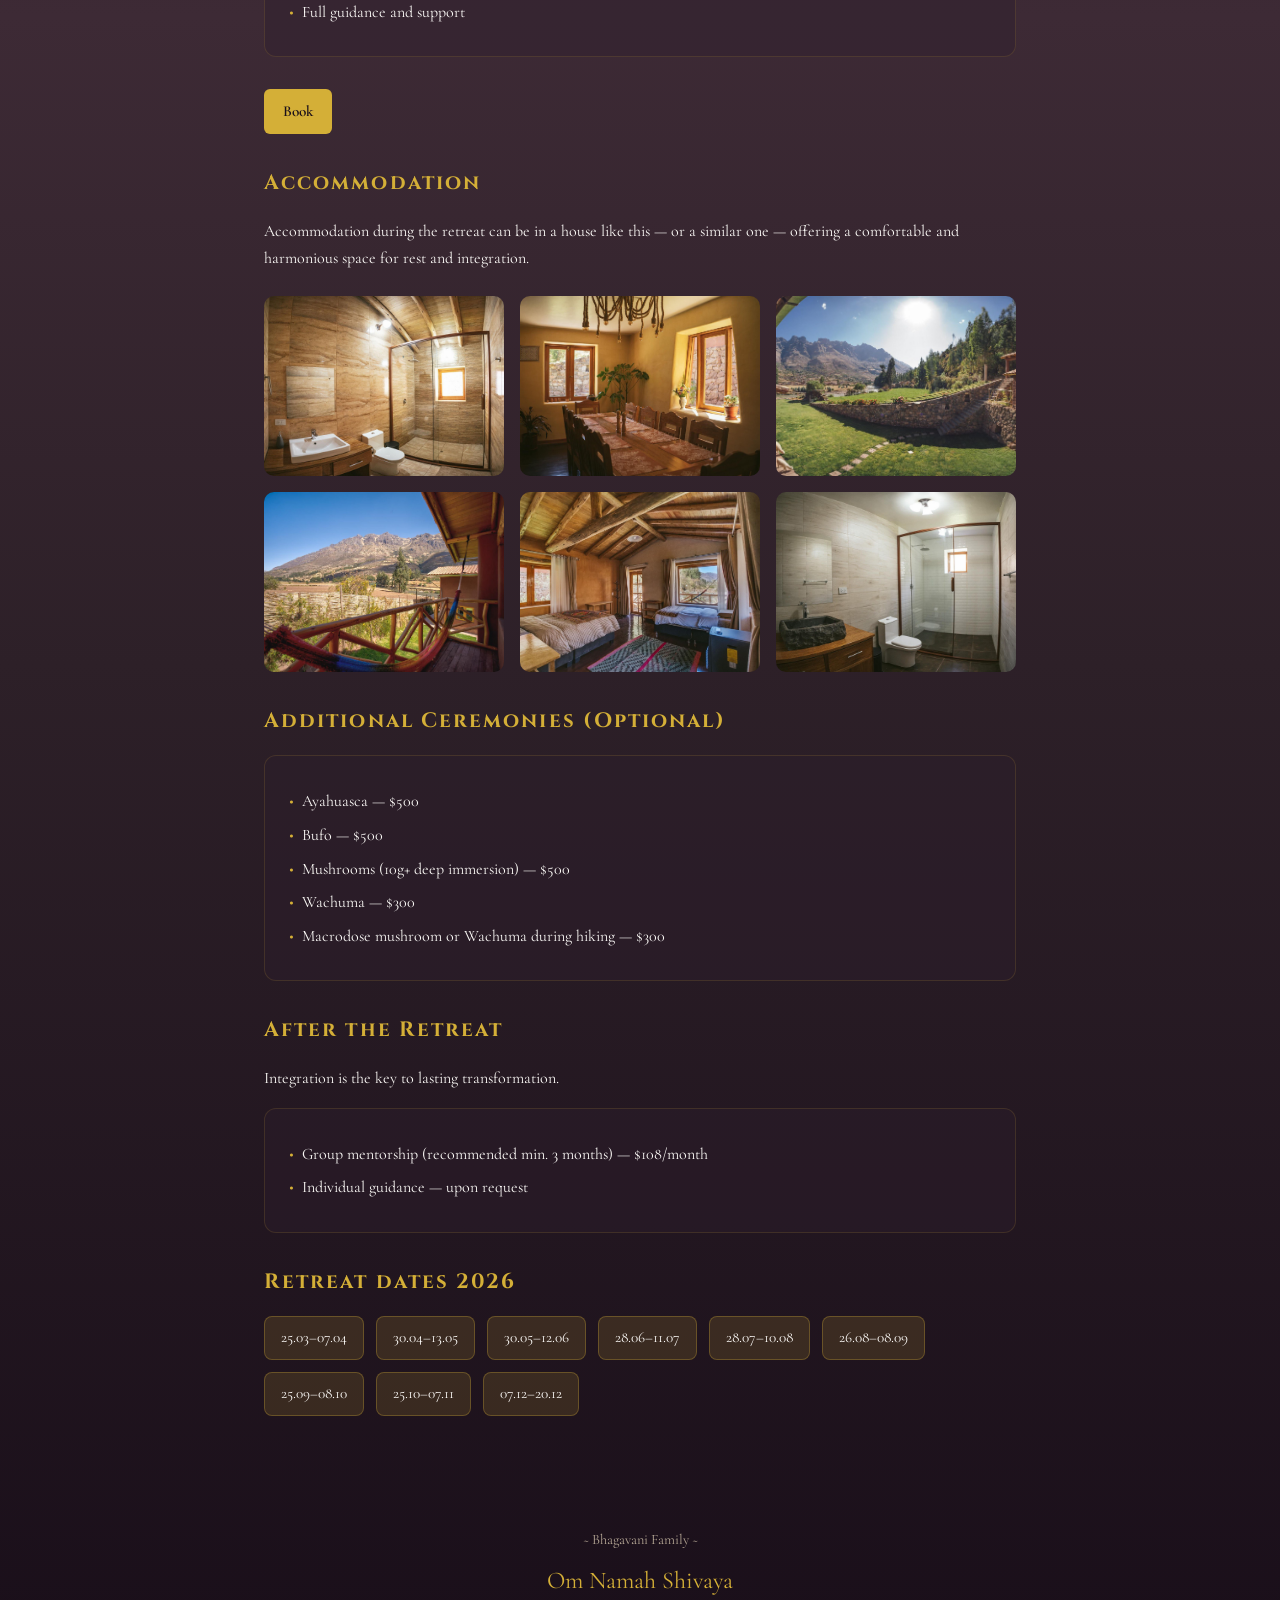
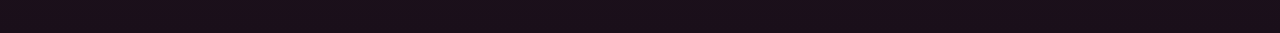
<file: 5/retreat.html>
<!DOCTYPE html>
<html lang="en">
<head>
  <meta charset="UTF-8">
  <meta name="viewport" content="width=device-width, initial-scale=1.0">
  <title>Retreat Program — Bhagavani Family</title>
  <link rel="preconnect" href="https://fonts.googleapis.com">
  <link rel="preconnect" href="https://fonts.gstatic.com" crossorigin>
  <link href="https://fonts.googleapis.com/css2?family=Cinzel:wght@400;500&family=Cormorant+Garamond:ital,wght@0,300;0,400;1,400&display=swap" rel="stylesheet">
  <link rel="stylesheet" href="styles.css">
</head>
<body>
  <header class="header">
    <div class="header-inner">
      <a href="index.html" class="logo">~ Bhagavani Family ~</a>
      <div class="lang-switcher">
        <button class="lang-btn active" data-lang="en">EN</button>
        <button class="lang-btn" data-lang="ru">RU</button>
        <button class="lang-btn" data-lang="es">ES</button>
        <button class="lang-btn" data-lang="uk">UK</button>
      </div>
    </div>
    <nav class="nav">
      <a href="index.html" data-i18n="nav.home">Home</a>
      <a href="about.html" data-i18n="nav.about">About Us</a>
      <a href="retreat.html" data-i18n="nav.retreat">Retreat</a>
      <a href="mentorship.html" data-i18n="nav.mentorship">Mentorship</a>
      <a href="projects.html" data-i18n="nav.projects">Projects & Investments</a>
      <a href="partnership.html" data-i18n="nav.partnership">Partnership</a>
      <a href="reviews.html" data-i18n="nav.reviews">Reviews</a>
      <a href="articles.html" data-i18n="nav.articles">Articles</a>
    </nav>
  </header>

  <main>
    <h1 class="page-title" data-i18n="retreat.title">Retreat Program & Pricing</h1>

    <h2 data-i18n="retreat.week1">1-Week Retreat — $5,000</h2>
    <div class="text-block">
      <h3 style="font-size:1.1rem;margin-bottom:0.5rem" data-i18n="retreat.accommodation">Accommodation</h3>
      <p data-i18n="retreat.accommodationDesc">A comfortable house surrounded by mountains with a private gated territory. Each participant has a private bedroom, a spacious living room with a fireplace, and a large kitchen.</p>
      <h3 style="font-size:1.1rem;margin:1rem 0 0.5rem" data-i18n="retreat.organization">Organization</h3>
      <ul>
        <li>Airport pick-up</li>
        <li>Accompanying to the retreat location</li>
        <li>Transportation and trips to powerful natural sites</li>
      </ul>
      <h3 style="font-size:1.1rem;margin:1rem 0 0.5rem" data-i18n="retreat.ceremonial">Ceremonial Part</h3>
      <p>3 Ayahuasca ceremonies. 2 Bufo ceremonies. Option to include additional ceremonies upon request.</p>
      <h3 style="font-size:1.1rem;margin:1rem 0 0.5rem" data-i18n="retreat.practices">Practices & Integration</h3>
      <ul>
        <li>Kundalini Yoga</li>
        <li>Meditations</li>
        <li>Satsangs and deep conversations</li>
        <li>Personal guidance and support</li>
      </ul>
      <h3 style="font-size:1.1rem;margin:1rem 0 0.5rem" data-i18n="retreat.nature">Nature & Restoration</h3>
      <ul>
        <li>Mountain hiking</li>
        <li>Sauna and SPA sessions</li>
      </ul>
      <h3 style="font-size:1.1rem;margin:1rem 0 0.5rem" data-i18n="retreat.nutrition">Nutrition</h3>
      <p data-i18n="retreat.nutritionDesc">Living plant-based nutrition: fresh juices, smoothies, salads, fruits, vegetables, and warm vegan meals.</p>
    </div>
    <a href="https://wa.me/79001234567?text=Hi%2C%20I%20would%20like%20to%20book%20a%201-week%20retreat" class="btn" target="_blank" rel="noopener" data-i18n="retreat.book">Book</a>

    <h2 data-i18n="retreat.week2" style="margin-top:3rem">2-Week Retreat — $10,000</h2>
    <p>For those ready for deeper immersion and systemic transformation.</p>
    <div class="text-block">
      <ul>
        <li>6 Ayahuasca ceremonies</li>
        <li>4 Bufo ceremonies</li>
        <li>1 Soma ceremony</li>
        <li>Accommodation in a comfortable mountain house</li>
        <li>Hiking and nature excursions</li>
        <li>Sauna and SPA sessions</li>
        <li>Living plant-based nutrition</li>
        <li>Meditations and satsangs</li>
        <li>Full guidance and support</li>
      </ul>
    </div>
    <a href="https://wa.me/79001234567?text=Hi%2C%20I%20would%20like%20to%20book%20a%202-week%20retreat" class="btn" target="_blank" rel="noopener" data-i18n="retreat.book">Book</a>

    <h2 style="margin-top:2rem" data-i18n="retreat.accommodation">Accommodation</h2>
    <p data-i18n="retreat.accommodationNote">Accommodation during the retreat can be in a house like this — or a similar one — offering a comfortable and harmonious space for rest and integration.</p>
    <div class="housing-gallery">
      <img src="photo_2026-02-23_06-10-38.jpg" alt="Accommodation">
      <img src="photo_2026-02-23_06-10-46.jpg" alt="Accommodation">
      <img src="photo_2026-02-23_06-10-54.jpg" alt="Accommodation">
      <img src="photo_2026-02-23_06-10-57.jpg" alt="Accommodation">
      <img src="photo_2026-02-23_06-10-59.jpg" alt="Accommodation">
      <img src="photo_2026-02-23_06-11-02.jpg" alt="Accommodation">
    </div>

    <h2 data-i18n="retreat.additional">Additional Ceremonies (Optional)</h2>
    <div class="text-block">
      <ul>
        <li>Ayahuasca — $500</li>
        <li>Bufo — $500</li>
        <li>Mushrooms (10g+ deep immersion) — $500</li>
        <li>Wachuma — $300</li>
        <li>Macrodose mushroom or Wachuma during hiking — $300</li>
      </ul>
    </div>

    <h2 data-i18n="retreat.afterRetreat">After the Retreat</h2>
    <p data-i18n="retreat.integration">Integration is the key to lasting transformation.</p>
    <div class="text-block">
      <ul>
        <li data-i18n="retreat.groupMentorship">Group mentorship (recommended min. 3 months) — $108/month</li>
        <li data-i18n="retreat.individualGuidance">Individual guidance — upon request</li>
      </ul>
    </div>

    <h2 data-i18n="retreat.dates2026">Retreat dates 2026</h2>
    <div class="dates-list">
      <span class="date-tag">25.03–07.04</span>
      <span class="date-tag">30.04–13.05</span>
      <span class="date-tag">30.05–12.06</span>
      <span class="date-tag">28.06–11.07</span>
      <span class="date-tag">28.07–10.08</span>
      <span class="date-tag">26.08–08.09</span>
      <span class="date-tag">25.09–08.10</span>
      <span class="date-tag">25.10–07.11</span>
      <span class="date-tag">07.12–20.12</span>
    </div>
  </main>

  <footer class="footer">
    <p>~ Bhagavani Family ~</p>
    <p class="om-closing">Om Namah Shivaya</p>
  </footer>

  <script src="translations.js"></script>
  <script src="app.js"></script>
</body>
</html>
</file>
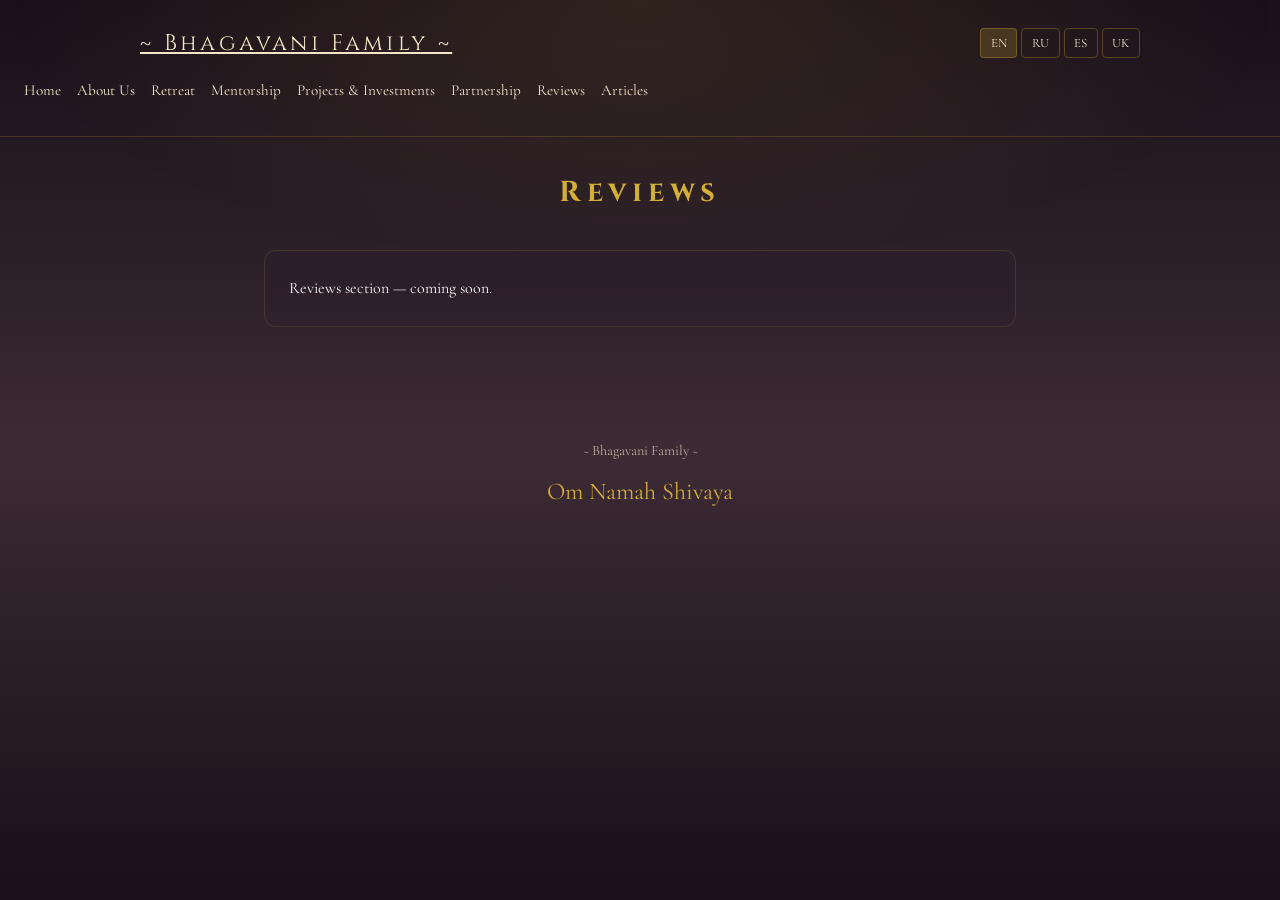
<file: 5/reviews.html>
<!DOCTYPE html>
<html lang="en">
<head>
  <meta charset="UTF-8">
  <meta name="viewport" content="width=device-width, initial-scale=1.0">
  <title>Reviews — Bhagavani Family</title>
  <link rel="preconnect" href="https://fonts.googleapis.com">
  <link rel="preconnect" href="https://fonts.gstatic.com" crossorigin>
  <link href="https://fonts.googleapis.com/css2?family=Cinzel:wght@400;500&family=Cormorant+Garamond:ital,wght@0,300;0,400;1,400&display=swap" rel="stylesheet">
  <link rel="stylesheet" href="styles.css">
</head>
<body>
  <header class="header">
    <div class="header-inner">
      <a href="index.html" class="logo">~ Bhagavani Family ~</a>
      <div class="lang-switcher">
        <button class="lang-btn active" data-lang="en">EN</button>
        <button class="lang-btn" data-lang="ru">RU</button>
        <button class="lang-btn" data-lang="es">ES</button>
        <button class="lang-btn" data-lang="uk">UK</button>
      </div>
    </div>
    <nav class="nav">
      <a href="index.html" data-i18n="nav.home">Home</a>
      <a href="about.html" data-i18n="nav.about">About Us</a>
      <a href="retreat.html" data-i18n="nav.retreat">Retreat</a>
      <a href="mentorship.html" data-i18n="nav.mentorship">Mentorship</a>
      <a href="projects.html" data-i18n="nav.projects">Projects & Investments</a>
      <a href="partnership.html" data-i18n="nav.partnership">Partnership</a>
      <a href="reviews.html" data-i18n="nav.reviews">Reviews</a>
      <a href="articles.html" data-i18n="nav.articles">Articles</a>
    </nav>
  </header>

  <main>
    <h1 class="page-title" data-i18n="nav.reviews">Reviews</h1>
    <div class="text-block">
      <p>Reviews section — coming soon.</p>
    </div>
  </main>

  <footer class="footer">
    <p>~ Bhagavani Family ~</p>
    <p class="om-closing">Om Namah Shivaya</p>
  </footer>

  <script src="translations.js"></script>
  <script src="app.js"></script>
</body>
</html>
</file>
<file: 5/styles.css>
/* Bhagavani Family v5 — Golden Luminous */

:root {
    --gold: #d4af37;
    --gold-light: #f5e6c8;
    --gold-deep: #b8860b;
    --gold-bg: rgba(212, 175, 55, 0.08);
    --cream: #faf8f5;
    --dark: #1a0f1a;
    --dark-mid: #2d1f2d;
}

*, *::before, *::after { margin: 0; padding: 0; box-sizing: border-box; }

html { scroll-behavior: smooth; }

body {
    font-family: 'Cormorant Garamond', 'Georgia', serif;
    background: linear-gradient(180deg, #1a0f1a 0%, #2d2028 30%, #3d2a35 50%, #2d2028 70%, #1a0f1a 100%);
    color: var(--cream);
    min-height: 100vh;
    line-height: 1.7;
}

body::before {
    content: '';
    position: fixed;
    inset: 0;
    background: radial-gradient(ellipse 100% 60% at 50% 0%, rgba(212, 175, 55, 0.12) 0%, transparent 50%);
    pointer-events: none;
    z-index: 0;
}

/* Header */
.header {
    position: relative;
    z-index: 10;
    padding: 1.5rem 1.5rem 2rem;
    border-bottom: 1px solid rgba(212, 175, 55, 0.2);
}

.header-inner {
    max-width: 1000px;
    margin: 0 auto;
    display: flex;
    flex-wrap: wrap;
    justify-content: space-between;
    align-items: center;
    gap: 1rem;
}

.logo {
    font-family: 'Cinzel', 'Cormorant Garamond', serif;
    font-size: 1.4rem;
    font-weight: 400;
    color: var(--gold-light);
    letter-spacing: 0.15em;
}

.lang-switcher {
    display: flex;
    gap: 0.25rem;
}

.lang-btn {
    padding: 0.35rem 0.6rem;
    background: transparent;
    border: 1px solid rgba(212, 175, 55, 0.3);
    color: var(--gold-light);
    font-family: inherit;
    font-size: 0.8rem;
    cursor: pointer;
    border-radius: 4px;
}

.lang-btn:hover, .lang-btn.active {
    background: rgba(212, 175, 55, 0.2);
}

.nav {
    display: flex;
    flex-wrap: wrap;
    gap: 0.25rem 1rem;
    margin-top: 1rem;
    width: 100%;
}

.nav a {
    color: var(--gold-light);
    text-decoration: none;
    font-size: 0.95rem;
}

.nav a:hover { color: var(--gold); }

/* Main */
main {
    position: relative;
    z-index: 1;
    max-width: 800px;
    margin: 0 auto;
    padding: 2rem 1.5rem 4rem;
}

.page-title {
    font-family: 'Cinzel', serif;
    font-size: 1.8rem;
    color: var(--gold);
    text-align: center;
    margin-bottom: 2rem;
    letter-spacing: 0.2em;
}

h2 {
    font-family: 'Cinzel', serif;
    font-size: 1.3rem;
    color: var(--gold);
    margin: 2rem 0 1rem;
    letter-spacing: 0.1em;
}

/* Schedule image */
.schedule-img-wrap {
    text-align: center;
    margin: 2rem 0;
}

.schedule-img-wrap img {
    max-width: 100%;
    border-radius: 12px;
    box-shadow: 0 0 40px rgba(212, 175, 55, 0.2);
}

/* Cards grid */
.cards-grid {
    display: grid;
    grid-template-columns: repeat(auto-fill, minmax(200px, 1fr));
    gap: 1rem;
    margin: 1.5rem 0;
}

.ceremony-card {
    padding: 1.25rem;
    background: rgba(45, 31, 45, 0.6);
    border: 1px solid rgba(212, 175, 55, 0.25);
    border-radius: 10px;
}

.ceremony-card .price {
    font-size: 1.2rem;
    color: var(--gold);
    margin-top: 0.5rem;
}

.btn {
    display: inline-block;
    margin-top: 1rem;
    padding: 0.6rem 1.2rem;
    background: var(--gold);
    color: var(--dark);
    text-decoration: none;
    border-radius: 6px;
    font-family: inherit;
    font-size: 0.95rem;
    font-weight: 600;
    border: none;
    cursor: pointer;
}

.btn:hover { background: var(--gold-light); }

.btn-outline {
    background: transparent;
    border: 1px solid var(--gold);
    color: var(--gold);
}

.btn-outline:hover {
    background: rgba(212, 175, 55, 0.2);
}

/* Text blocks */
.text-block {
    padding: 1.5rem;
    background: rgba(45, 31, 45, 0.4);
    border-radius: 12px;
    border: 1px solid rgba(212, 175, 55, 0.15);
    margin: 1rem 0;
}

.text-block ul {
    list-style: none;
    margin-top: 0.5rem;
}

.text-block li {
    padding-left: 1.5rem;
    margin-bottom: 0.4rem;
}

.text-block li::before {
    content: '•';
    color: var(--gold);
    margin-left: -1.5rem;
    margin-right: 0.5rem;
}

/* About photos */
.about-photos {
    display: grid;
    grid-template-columns: repeat(auto-fill, minmax(180px, 1fr));
    gap: 1rem;
    margin: 2rem 0;
}

.about-photos img {
    width: 100%;
    aspect-ratio: 1;
    object-fit: cover;
    border-radius: 12px;
    border: 2px solid rgba(212, 175, 55, 0.3);
}

/* Housing gallery */
.housing-gallery {
    display: grid;
    grid-template-columns: repeat(auto-fill, minmax(220px, 1fr));
    gap: 1rem;
    margin: 1.5rem 0;
}

.housing-gallery img {
    width: 100%;
    aspect-ratio: 4/3;
    object-fit: cover;
    border-radius: 10px;
}

/* Retreat dates */
.dates-list {
    display: flex;
    flex-wrap: wrap;
    gap: 0.75rem;
    margin: 1rem 0;
}

.date-tag {
    padding: 0.5rem 1rem;
    background: rgba(212, 175, 55, 0.15);
    border: 1px solid rgba(212, 175, 55, 0.3);
    border-radius: 8px;
    font-size: 0.95rem;
}

/* Footer */
.footer {
    text-align: center;
    padding: 2rem;
    font-size: 0.9rem;
    color: rgba(245, 230, 200, 0.7);
}

.om-closing {
    font-size: 1.5rem;
    color: var(--gold);
    margin-top: 0.5rem;
}
</file>
<file: hosting/style.css>
/* Enlightenment — качественная версия для хостинга */

:root {
    --gold: #d4af37;
    --gold-light: #f5e6c8;
    --gold-deep: #b8860b;
    --gold-glow: rgba(212, 175, 55, 0.35);
    --cream: #faf8f5;
    --purple-dark: #1a0a2e;
    --purple-mid: #2d1b4e;
    --purple-soft: #4a3a6b;
    --pink: #e8d5e0;
}

* {
    margin: 0;
    padding: 0;
    box-sizing: border-box;
}

html {
    scroll-behavior: smooth;
}

body {
    font-family: 'Montserrat', 'Segoe UI', sans-serif;
    font-weight: 300;
    background: var(--purple-dark);
    color: var(--cream);
    min-height: 100vh;
    overflow-x: hidden;
}

/* Фоны */
.bg-stars {
    position: fixed;
    inset: 0;
    background-image:
        radial-gradient(2px 2px at 25px 35px, rgba(255,255,255,0.7), transparent),
        radial-gradient(2px 2px at 45px 75px, rgba(255,255,255,0.5), transparent),
        radial-gradient(2px 2px at 95px 45px, rgba(255,255,255,0.4), transparent),
        radial-gradient(2px 2px at 135px 85px, rgba(255,255,255,0.5), transparent);
    background-size: 180px 180px;
    pointer-events: none;
    z-index: 0;
    opacity: 0.7;
}

.bg-glow {
    position: fixed;
    bottom: 0;
    left: 50%;
    transform: translateX(-50%);
    width: 100%;
    max-width: 800px;
    height: 400px;
    background: radial-gradient(ellipse at center, var(--gold-glow) 0%, transparent 70%);
    pointer-events: none;
    z-index: 0;
    opacity: 0.4;
}

/* Навигация */
.nav {
    position: sticky;
    top: 0;
    z-index: 50;
    display: flex;
    flex-wrap: wrap;
    justify-content: center;
    gap: 0.25rem 0.75rem;
    padding: 0.75rem 1rem;
    background: rgba(26, 10, 46, 0.92);
    backdrop-filter: blur(12px);
    border-bottom: 1px solid rgba(212, 175, 55, 0.15);
}

.nav a {
    color: var(--gold-light);
    text-decoration: none;
    font-size: 0.8rem;
    font-weight: 400;
    padding: 0.4rem 0.8rem;
    border-radius: 6px;
    transition: all 0.25s ease;
}

.nav a:hover {
    background: rgba(212, 175, 55, 0.15);
    color: var(--gold);
}

/* Hero */
.hero {
    position: relative;
    z-index: 1;
    text-align: center;
    padding: 4rem 1.5rem 5rem;
}

.hero-om {
    font-size: 3rem;
    color: var(--gold);
    opacity: 0.9;
    margin-bottom: 0.5rem;
    animation: om-pulse 4s ease-in-out infinite;
}

@keyframes om-pulse {
    0%, 100% { opacity: 0.9; transform: scale(1); }
    50% { opacity: 1; transform: scale(1.03); }
}

.hero-title {
    font-family: 'Cormorant Garamond', Georgia, serif;
    font-size: clamp(2.2rem, 7vw, 4rem);
    font-weight: 400;
    color: var(--gold-light);
    letter-spacing: 0.25em;
    text-shadow: 0 0 50px var(--gold-glow);
}

.hero-subtitle {
    margin-top: 1rem;
    font-size: 1rem;
    color: var(--pink);
    letter-spacing: 0.12em;
    font-weight: 300;
}

/* Секции */
main {
    position: relative;
    z-index: 1;
    max-width: 800px;
    margin: 0 auto;
    padding: 0 1.5rem 4rem;
}

.section {
    margin-bottom: 4rem;
}

.section-title {
    font-family: 'Cormorant Garamond', Georgia, serif;
    font-size: 1.6rem;
    font-weight: 400;
    color: var(--gold);
    text-align: center;
    margin-bottom: 1.5rem;
    letter-spacing: 0.2em;
}

/* Услуги */
.services {
    display: flex;
    flex-wrap: wrap;
    gap: 0.75rem;
    justify-content: center;
}

.service-card {
    padding: 1rem 1.25rem;
    border-radius: 12px;
    font-family: 'Cormorant Garamond', serif;
    font-size: 1.05rem;
    text-align: center;
    background: linear-gradient(135deg, rgba(74, 58, 107, 0.5), rgba(45, 27, 78, 0.7));
    border: 1px solid rgba(212, 175, 55, 0.25);
    color: var(--pink);
    transition: all 0.3s ease;
}

.service-card:hover {
    transform: translateY(-3px);
    box-shadow: 0 8px 30px var(--gold-glow);
}

.service-card.gold {
    background: linear-gradient(135deg, rgba(212, 175, 55, 0.2), rgba(184, 134, 11, 0.15));
    border-color: rgba(212, 175, 55, 0.45);
    color: var(--gold-light);
}

.service-card.gold:hover {
    box-shadow: 0 8px 35px var(--gold-glow);
}

/* Расписание */
.schedule-block {
    text-align: center;
    padding: 1.5rem;
    background: linear-gradient(180deg, rgba(212, 175, 55, 0.06) 0%, transparent 100%);
    border-radius: 16px;
    border: 1px solid rgba(212, 175, 55, 0.2);
}

.schedule-block img {
    max-width: 100%;
    height: auto;
    border-radius: 8px;
}

.schedule-placeholder,
.qr-placeholder,
.photo-placeholder {
    min-height: 120px;
    display: flex;
    align-items: center;
    justify-content: center;
    color: rgba(212, 175, 55, 0.5);
    font-size: 0.9rem;
}

/* Контент-блоки */
.content-block {
    padding: 1.75rem;
    background: linear-gradient(135deg, rgba(74, 58, 107, 0.35), rgba(45, 27, 78, 0.5));
    border-radius: 14px;
    border: 1px solid rgba(212, 175, 55, 0.18);
    line-height: 1.8;
}

.content-block p {
    margin-bottom: 1rem;
}

.content-block p:last-of-type {
    margin-bottom: 0;
}

.program-list {
    list-style: none;
}

.program-list li {
    position: relative;
    padding-left: 1.5rem;
    margin-bottom: 0.75rem;
}

.program-list li::before {
    content: '✦';
    position: absolute;
    left: 0;
    color: var(--gold);
}

.link-btn {
    display: inline-block;
    margin-top: 1rem;
    color: var(--gold);
    text-decoration: none;
    font-weight: 500;
    transition: color 0.25s;
}

.link-btn:hover {
    color: var(--gold-light);
}

.back-link,
a.back-link {
    color: var(--gold);
    text-decoration: none;
}

.back-link:hover {
    color: var(--gold-light);
}

/* О нас */
.about-block {
    display: flex;
    flex-direction: column;
    align-items: center;
    gap: 1.5rem;
}

.about-photo {
    width: 220px;
    height: 220px;
    flex-shrink: 0;
}

.about-photo img {
    width: 100%;
    height: 100%;
    object-fit: cover;
    border-radius: 50%;
    border: 4px solid rgba(212, 175, 55, 0.45);
    box-shadow: 0 0 40px var(--gold-glow);
}

.photo-placeholder {
    width: 100%;
    height: 100%;
    border-radius: 50%;
    border: 3px dashed rgba(212, 175, 55, 0.35);
}

.about-text {
    max-width: 480px;
}

/* Контакты */
.contact-section {
    background: linear-gradient(180deg, rgba(212, 175, 55, 0.08) 0%, transparent 100%);
    padding: 2rem;
    border-radius: 16px;
}

.contact-block {
    display: flex;
    flex-wrap: wrap;
    gap: 2rem;
    justify-content: center;
    align-items: center;
}

.qr-block {
    width: 160px;
    height: 160px;
    background: rgba(255, 255, 255, 0.95);
    border-radius: 12px;
    padding: 10px;
    display: flex;
    align-items: center;
    justify-content: center;
    box-shadow: 0 0 25px var(--gold-glow);
}

.qr-block img {
    width: 100%;
    height: 100%;
    object-fit: contain;
}

.contact-links {
    display: flex;
    flex-direction: column;
    gap: 0.75rem;
}

.contact-btn {
    display: inline-block;
    padding: 0.75rem 1.5rem;
    background: linear-gradient(135deg, rgba(212, 175, 55, 0.2), rgba(184, 134, 11, 0.15));
    border: 1px solid rgba(212, 175, 55, 0.4);
    color: var(--gold-light);
    text-decoration: none;
    border-radius: 10px;
    font-size: 0.95rem;
    transition: all 0.3s ease;
}

.contact-btn:hover {
    background: rgba(212, 175, 55, 0.3);
    box-shadow: 0 0 20px var(--gold-glow);
    transform: translateX(4px);
}

/* Footer */
.footer {
    text-align: center;
    padding: 2rem 1rem;
    font-size: 0.9rem;
    color: rgba(245, 230, 200, 0.75);
}

/* Адаптив */
@media (min-width: 640px) {
    .nav a { font-size: 0.85rem; }
    .about-block { flex-direction: row; justify-content: center; }
}

@media (min-width: 768px) {
    .contact-block { flex-direction: row; }
}
</file>
